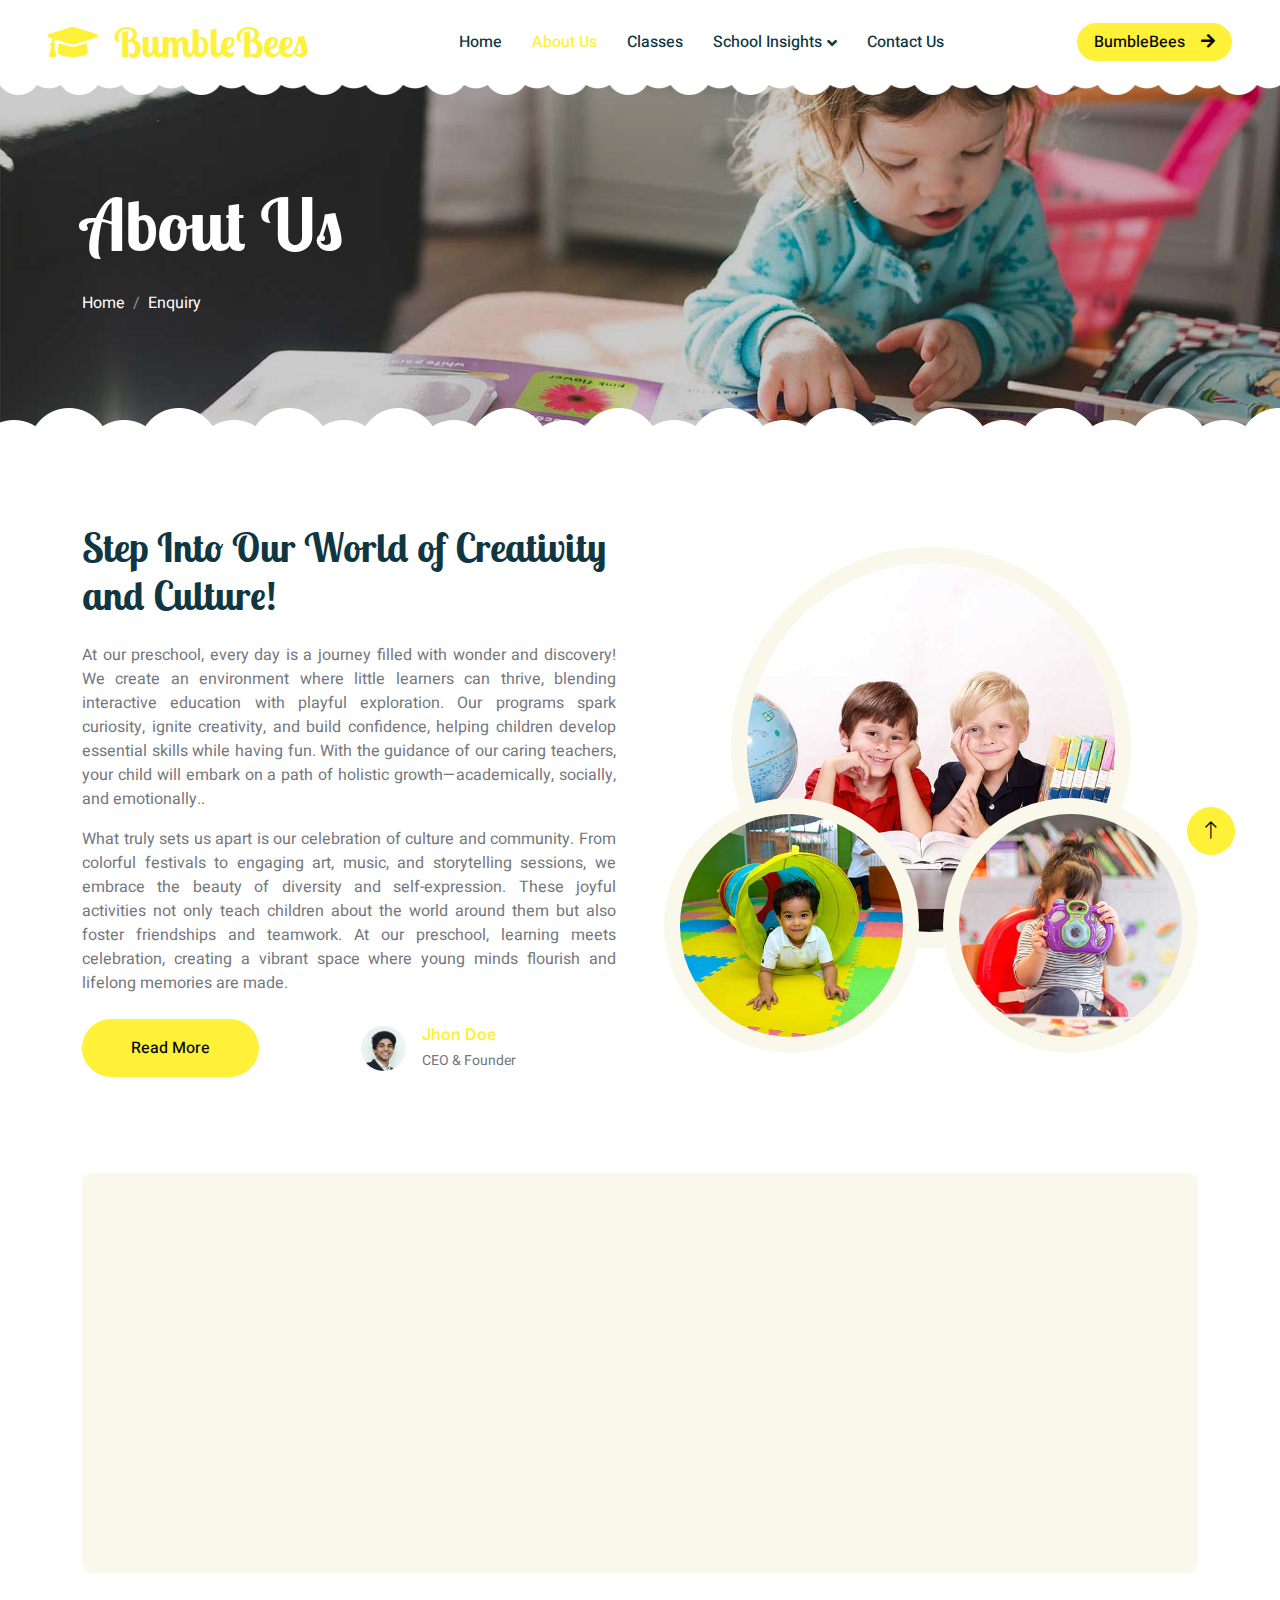
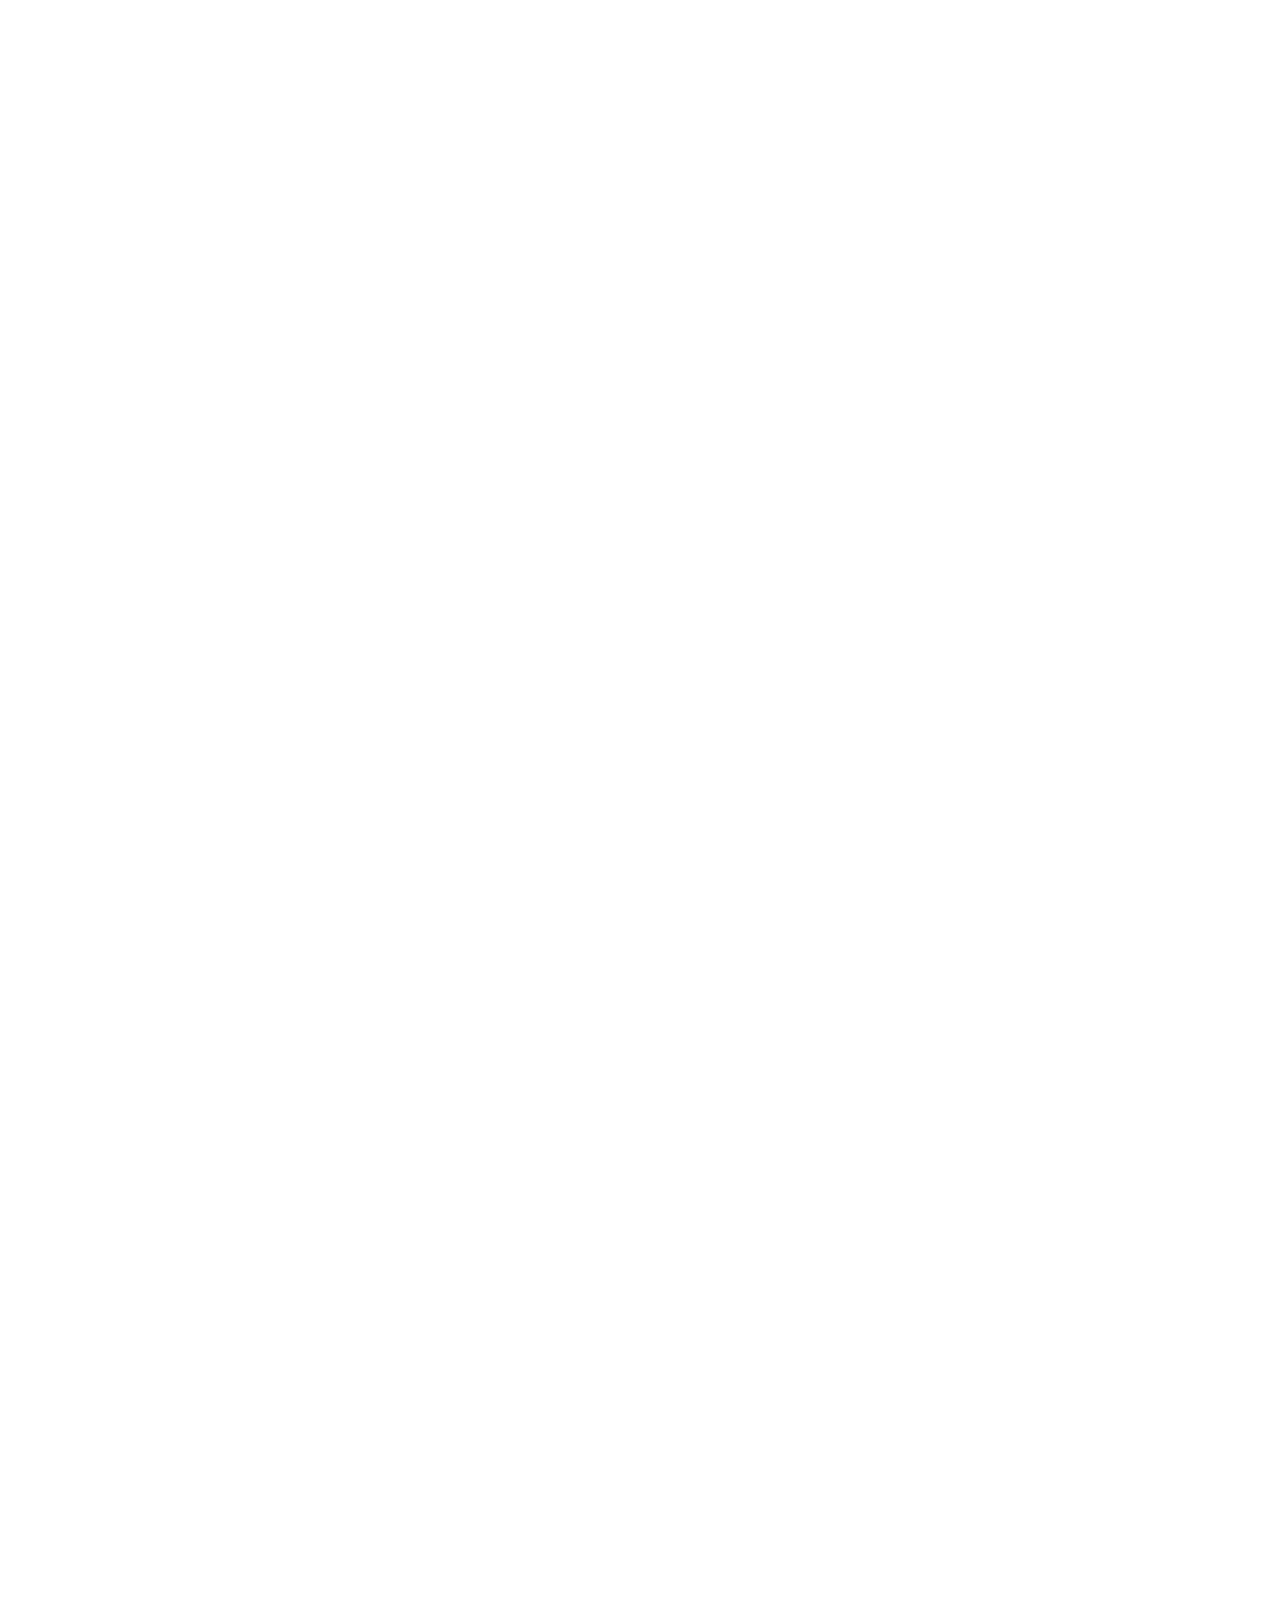
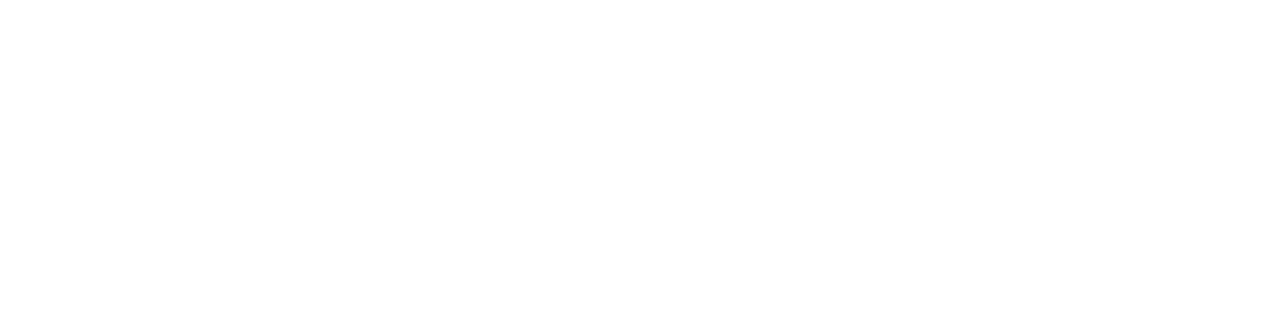
<file: about.html>
<!DOCTYPE html>
<html lang="en">

<head>
    <meta charset="utf-8">
    <title>BumbleBees - Preschool Website Template</title>
    <meta content="width=device-width, initial-scale=1.0" name="viewport">
    <meta content="" name="keywords">
    <meta content="" name="description">

    <!-- Favicon -->
    <link href="img/favicon.ico" rel="icon">

    <!-- Google Web Fonts -->
    <link rel="preconnect" href="https://fonts.googleapis.com">
    <link rel="preconnect" href="https://fonts.gstatic.com" crossorigin>
    <link href="https://fonts.googleapis.com/css2?family=Heebo:wght@400;500;600&family=Inter:wght@600&family=Lobster+Two:wght@700&display=swap" rel="stylesheet">
    
    <!-- Icon Font Stylesheet -->
    <link href="https://cdnjs.cloudflare.com/ajax/libs/font-awesome/5.10.0/css/all.min.css" rel="stylesheet">
    <link href="https://cdn.jsdelivr.net/npm/bootstrap-icons@1.4.1/font/bootstrap-icons.css" rel="stylesheet">

    <!-- Libraries Stylesheet -->
    <link href="lib/animate/animate.min.css" rel="stylesheet">
    <link href="lib/owlcarousel/assets/owl.carousel.min.css" rel="stylesheet">

    <!-- Customized Bootstrap Stylesheet -->
    <link href="css/bootstrap.min.css" rel="stylesheet">

    <!-- Template Stylesheet -->
    <link href="css/style.css" rel="stylesheet">
</head>

<body>
    <div class="container-xxl bg-white p-0">
        <!-- Spinner Start -->
        <div id="spinner" class="show bg-white position-fixed translate-middle w-100 vh-100 top-50 start-50 d-flex align-items-center justify-content-center">
            <div class="spinner-border text-primary" style="width: 3rem; height: 3rem;" role="status">
                <span class="sr-only">Loading...</span>
            </div>
        </div>
        <!-- Spinner End -->


        <!-- Navbar Start -->
        <nav class="navbar navbar-expand-lg bg-white navbar-light sticky-top px-4 px-lg-5 py-lg-0">
            <a href="index.html" class="navbar-brand">
                <h1 class="m-0 text-primary"><i class="fa fa-graduation-cap me-3"></i>BumbleBees</h1>
            </a>
            <button type="button" class="navbar-toggler" data-bs-toggle="collapse" data-bs-target="#navbarCollapse">
                <span class="navbar-toggler-icon"></span>
            </button>
            <div class="collapse navbar-collapse" id="navbarCollapse">
                <div class="navbar-nav mx-auto">
                    <a href="index.html" class="nav-item nav-link">Home</a>
                    <a href="about.html" class="nav-item nav-link active">About Us</a>
                    <a href="classes.html" class="nav-item nav-link">Classes</a>
                    <div class="nav-item dropdown">
                        <a href="#" class="nav-link dropdown-toggle" data-bs-toggle="dropdown">School Insights</a>
                        <div class="dropdown-menu rounded-0 rounded-bottom border-0 shadow-sm m-0">
                            <a href="facility.html" class="dropdown-item">School Facilities</a>
                            <a href="team.html" class="dropdown-item">Our Dedicated Educators</a>
                            <a href="call-to-action.html" class="dropdown-item">Become a Teacher</a>
                            <a href="appointment.html" class="dropdown-item">Make an Appointment</a>
                            <a href="testimonial.html" class="dropdown-item">Parent Testimonials</a>
                        </div>
                    </div>
                    <a href="contact.html" class="nav-item nav-link">Contact Us</a>
                </div>
                <a href="appointment.html" class="btn btn-primary rounded-pill px-3 d-none d-lg-block">BumbleBees<i class="fa fa-arrow-right ms-3"></i></a>
            </div>
        </nav>
        <!-- Navbar End -->


        <!-- Page Header End -->
        <div class="container-xxl py-5 page-header position-relative mb-5">
            <div class="container py-5">
                <h1 class="display-2 text-white animated slideInDown mb-4">About Us</h1>
                <nav aria-label="breadcrumb animated slideInDown">
                    <ol class="breadcrumb">
                        <li class="breadcrumb-item"><a href="index.html">Home</a></li> 
                        <li class="breadcrumb-item"><a href="appointment.html">Enquiry</a></li>
                    </ol>
                </nav>
            </div>
        </div>
        <!-- Page Header End -->


        <!-- About Start -->
        <div class="container-xxl py-5">
            <div class="container">
                <div class="row g-5 align-items-center">
                    <div class="col-lg-6 wow fadeInUp" data-wow-delay="0.1s">
                        <h1 class="mb-4">Step Into Our World of Creativity and Culture!</h1>
                        <p>At our preschool, every day is a journey filled with wonder and discovery! We create an environment where little learners can thrive, blending interactive education with playful exploration. Our programs spark curiosity, ignite creativity, and build confidence, helping children develop essential skills while having fun. With the guidance of our caring teachers, your child will embark on a path of holistic growth—academically, socially, and emotionally..</p>
                        <p class="mb-4">What truly sets us apart is our celebration of culture and community. From colorful festivals to engaging art, music, and storytelling sessions, we embrace the beauty of diversity and self-expression. These joyful activities not only teach children about the world around them but also foster friendships and teamwork. At our preschool, learning meets celebration, creating a vibrant space where young minds flourish and lifelong memories are made.</p>
                        <div class="row g-4 align-items-center">
                            <div class="col-sm-6">
                                <a class="btn btn-primary rounded-pill py-3 px-5" href="">Read More</a>
                            </div>
                            <div class="col-sm-6">
                                <div class="d-flex align-items-center">
                                    <img class="rounded-circle flex-shrink-0" src="img/user.jpg" alt="" style="width: 45px; height: 45px;">
                                    <div class="ms-3">
                                        <h6 class="text-primary mb-1">Jhon Doe</h6>
                                        <small>CEO & Founder</small>
                                    </div>
                                </div>
                            </div>
                        </div>
                    </div>
                    <div class="col-lg-6 about-img wow fadeInUp" data-wow-delay="0.5s">
                        <div class="row">
                            <div class="col-12 text-center">
                                <img class="img-fluid w-75 rounded-circle bg-light p-3" src="img/about-1.jpg" alt="">
                            </div>
                            <div class="col-6 text-start" style="margin-top: -150px;">
                                <img class="img-fluid w-100 rounded-circle bg-light p-3" src="img/about-2.jpg" alt="">
                            </div>
                            <div class="col-6 text-end" style="margin-top: -150px;">
                                <img class="img-fluid w-100 rounded-circle bg-light p-3" src="img/about-3.jpg" alt="">
                            </div>
                        </div>
                    </div>
                </div>
            </div>
        </div>
        <!-- About End -->


        <!-- Call To Action Start -->
        <div class="container-xxl py-5">
            <div class="container">
                <div class="bg-light rounded">
                    <div class="row g-0">
                        <div class="col-lg-6 wow fadeIn" data-wow-delay="0.1s" style="min-height: 400px;">
                            <div class="position-relative h-100">
                                <img class="position-absolute w-100 h-100 rounded" src="img/call-to-action.jpg" style="object-fit: cover;">
                            </div>
                        </div>
                        <div class="col-lg-6 wow fadeIn" data-wow-delay="0.5s">
                            <div class="h-100 d-flex flex-column justify-content-center p-5">
                                <h1 class="mb-4">Become a Teacher</h1>
                                <p class="mb-4">Become a Preschool Educator and inspire young minds! Join our team to create fun, engaging learning experiences that help children grow and thrive. 
                                    With supportive training and opportunities for growth, you'll make a lasting impact while enjoying a rewarding career. Apply today!
                                </p>
                                <a class="btn btn-primary py-3 px-5" href="contact.html">Enroll Now<i class="fa fa-arrow-right ms-2"></i></a>
                            </div>
                        </div>
                    </div>
                </div>
            </div>
        </div>
        <!-- Call To Action End -->


        <!-- Team Start -->
        <div class="container-xxl py-5">
            <div class="container">
                <div class="text-center mx-auto mb-5 wow fadeInUp" data-wow-delay="0.1s" style="max-width: 600px;">
                    <h1 class="mb-3">Our Dedicated Educators</h1>
                    <p class="center-text">Our dedicated and passionate educators are the heart of BumbleBees. 
                        With their expertise and care, they create a nurturing environment where every child thrives and loves to learn.
                    </p>
                </div>
                <div class="row g-4">
                    <div class="col-lg-4 col-md-6 wow fadeInUp" data-wow-delay="0.1s">
                        <div class="team-item position-relative">
                            <img class="img-fluid rounded-circle w-75" src="img/team-1.jpg" alt="">
                            <div class="team-text">
                                <h3>Romi</h3>
                                <p>Nursery Teacher</p>
                                <div class="d-flex align-items-center">
                                    <a class="btn btn-square btn-primary mx-1" href=""><i class="fab fa-facebook-f"></i></a>
                                    <a class="btn btn-square btn-primary  mx-1" href=""><i class="fab fa-twitter"></i></a>
                                    <a class="btn btn-square btn-primary  mx-1" href=""><i class="fab fa-instagram"></i></a>
                                </div>
                            </div>
                        </div>
                    </div>
                    <div class="col-lg-4 col-md-6 wow fadeInUp" data-wow-delay="0.3s">
                        <div class="team-item position-relative">
                            <img class="img-fluid rounded-circle w-75" src="img/team-2.jpg" alt="">
                            <div class="team-text">
                                <h3>David</h3>
                                <p>Sports & Activity Coach</p>
                                <div class="d-flex align-items-center">
                                    <a class="btn btn-square btn-primary mx-1" href=""><i class="fab fa-facebook-f"></i></a>
                                    <a class="btn btn-square btn-primary  mx-1" href=""><i class="fab fa-twitter"></i></a>
                                    <a class="btn btn-square btn-primary  mx-1" href=""><i class="fab fa-instagram"></i></a>
                                </div>
                            </div>
                        </div>
                    </div>
                    <div class="col-lg-4 col-md-6 wow fadeInUp" data-wow-delay="0.5s">
                        <div class="team-item position-relative">
                            <img class="img-fluid rounded-circle w-75" src="img/team-3.jpg" alt="">
                            <div class="team-text">
                                <h3>Ria</h3>
                                <p>PlayGroup Teacher</p>
                                <div class="d-flex align-items-center">
                                    <a class="btn btn-square btn-primary mx-1" href=""><i class="fab fa-facebook-f"></i></a>
                                    <a class="btn btn-square btn-primary  mx-1" href=""><i class="fab fa-twitter"></i></a>
                                    <a class="btn btn-square btn-primary  mx-1" href=""><i class="fab fa-instagram"></i></a>
                                </div>
                            </div>
                        </div>
                    </div>
                    <div class="col-lg-4 col-md-6 wow fadeInUp" data-wow-delay="0.1s">
                        <div class="team-item position-relative">
                            <img class="img-fluid rounded-circle w-75" src="img\educator_new.jpg" alt="">
                            <div class="team-text">
                                <h3>Simpy</h3>
                                <p>Nursery Teacher</p>
                                <div class="d-flex align-items-center">
                                    <a class="btn btn-square btn-primary mx-1" href=""><i class="fab fa-facebook-f"></i></a>
                                    <a class="btn btn-square btn-primary  mx-1" href=""><i class="fab fa-twitter"></i></a>
                                    <a class="btn btn-square btn-primary  mx-1" href=""><i class="fab fa-instagram"></i></a>
                                </div>
                            </div>
                        </div>
                    </div>
                    <div class="col-lg-4 col-md-6 wow fadeInUp" data-wow-delay="0.3s">
                        <div class="team-item position-relative">
                            <img class="img-fluid rounded-circle w-75" src="img\new.jpeg" alt="">
                            <div class="team-text">
                                <h3>Sheeja</h3>
                                <p>LKG Teacher</p>
                                <div class="d-flex align-items-center">
                                    <a class="btn btn-square btn-primary mx-1" href=""><i class="fab fa-facebook-f"></i></a>
                                    <a class="btn btn-square btn-primary  mx-1" href=""><i class="fab fa-twitter"></i></a>
                                    <a class="btn btn-square btn-primary  mx-1" href=""><i class="fab fa-instagram"></i></a>
                                </div>
                            </div>
                        </div>
                    </div>
                    <div class="col-lg-4 col-md-6 wow fadeInUp" data-wow-delay="0.5s">
                        <div class="team-item position-relative">
                            <img class="img-fluid rounded-circle w-75" src="img\800.jpeg" alt="">
                            <div class="team-text">
                                <h3>Ashu</h3>
                                <p>UKG Teacher</p>
                                <div class="d-flex align-items-center">
                                    <a class="btn btn-square btn-primary mx-1" href=""><i class="fab fa-facebook-f"></i></a>
                                    <a class="btn btn-square btn-primary  mx-1" href=""><i class="fab fa-twitter"></i></a>
                                    <a class="btn btn-square btn-primary  mx-1" href=""><i class="fab fa-instagram"></i></a>
                                </div>
                            </div>
                        </div>
                    </div>
                </div>
            </div>
        </div>
        
        
        
        <!-- Team End -->


        <!-- Footer Start -->
        <div class="container-fluid bg-dark text-white-50 footer pt-5 mt-5 wow fadeIn" data-wow-delay="0.1s">
            <div class="container py-5">
                <div class="row g-5">
                    <div class="col-lg-3 col-md-6">
                        <h3 class="text-white mb-4">Get In Touch</h3>
                        <p class="mb-2"><i class="fa fa-map-marker-alt me-3"></i>#123 Street</p>
                        <p class="mb-2"><i class="fa fa-map-marker-alt me-3"></i>BANGALORE</p>
                        <p class="mb-2"><i class="fa fa-map-marker-alt me-3"></i>KARNATAKA</p>
                        <p class="mb-2"><i class="fa fa-map-pin me-3"></i>Pincode-500005</p>
                        <p class="mb-2"><i class="fa fa-phone-alt me-3"></i>9999999999</p>
                        <p class="mb-2"><i class="fa fa-envelope me-3"></i>info@bumblebees.com</p>
                        <div class="d-flex pt-2">
                            <a class="btn btn-outline-light btn-social" href=""><i class="fab fa-twitter"></i></a>
                            <a class="btn btn-outline-light btn-social" href=""><i class="fab fa-facebook-f"></i></a>
                            <a class="btn btn-outline-light btn-social" href=""><i class="fab fa-youtube"></i></a>
                            <a class="btn btn-outline-light btn-social" href=""><i class="fab fa-linkedin-in"></i></a>
                        </div>
                    </div>
                    <div class="col-lg-3 col-md-6">
                        <h3 class="text-white mb-4">Quick Links</h3>
                        <a class="btn btn-link text-white-50" href="">About Us</a>
                        <a class="btn btn-link text-white-50" href="">Contact Us</a>
                        <a class="btn btn-link text-white-50" href="">Our Services</a>
                        <a class="btn btn-link text-white-50" href="">Privacy Policy</a>
                        <a class="btn btn-link text-white-50" href="">Terms & Conditions</a>
                    </div>
                    <div class="col-lg-3 col-md-6">
                        <h3 class="text-white mb-4">Photo Gallery</h3>
                        <div class="row g-2 pt-2">
                            <div class="col-4">
                                <img class="img-fluid rounded bg-light p-1" src="img/classes-1.jpg" alt="">
                            </div>
                            <div class="col-4">
                                <img class="img-fluid rounded bg-light p-1" src="img/classes-2.jpg" alt="">
                            </div>
                            <div class="col-4">
                                <img class="img-fluid rounded bg-light p-1" src="img/classes-3.jpg" alt="">
                            </div>
                            <div class="col-4">
                                <img class="img-fluid rounded bg-light p-1" src="img/classes-4.jpg" alt="">
                            </div>
                            <div class="col-4">
                                <img class="img-fluid rounded bg-light p-1" src="img/classes-5.jpg" alt="">
                            </div>
                            <div class="col-4">
                                <img class="img-fluid rounded bg-light p-1" src="img/classes-6.jpg" alt="">
                            </div>
                        </div>
                    </div>
                    <div class="col-lg-3 col-md-6">
                        <h3 class="text-white mb-4">Newsletter</h3>
                        <p>🌞 Summer Splash Party Invite 🌞 Join us for a day full of fun and laughter at our Summer Splash Party!
                             Enjoy water games, creative crafts, music, and tasty treats. Bring along sunscreen, a towel, and a change of clothes, and get ready to make unforgettable summer memories! We can’t wait to see you there!</p>
                        <div class="position-relative mx-auto" style="max-width: 400px;">
                            <input class="form-control bg-transparent w-100 py-3 ps-4 pe-5" type="text" placeholder="Your email">
                            <button type="button" class="btn btn-primary py-2 position-absolute top-0 end-0 mt-2 me-2">SignUp</button>
                        </div>
                    </div>
                </div>
            </div>
            <div class="container">
                <div class="copyright">
                    <div class="row">
                        <div class="col-md-6 text-center text-md-start mb-3 mb-md-0">
                            &copy; <a class="border-bottom" href="#"></a>Copyright 2024,All Right Reserved. 
                            &copy; <a class="border-bottom" href="#">
							
							<!--/*** This template is free as long as you keep the footer author’s credit link/attribution link/backlink. If you'd like to use the template without the footer author’s credit link/attribution link/backlink, you can purchase the Credit Removal License from "https://htmlcodex.com/credit-removal". Thank you for your support. ***/-->
							Designed By <a class="border-bottom" href="#">BumbleBees Pvt.Ltd.</a>
                        </div>
                        <div class="col-md-6 text-center text-md-end">
                            <div class="footer-menu">
                                <a href="index.html">Home</a>
                                <a href="">Cookies</a>
                                <a href="">Help</a>
                                <a href="">FQAs</a>
                            </div>
                        </div>
                    </div>
                </div>
            </div>
        </div>
        <!-- Footer End -->


        <!-- Back to Top -->
        <a href="#" class="btn btn-lg btn-primary btn-lg-square back-to-top"><i class="bi bi-arrow-up"></i></a>
    </div>

    <!-- JavaScript Libraries -->
    <script src="https://code.jquery.com/jquery-3.4.1.min.js"></script>
    <script src="https://cdn.jsdelivr.net/npm/bootstrap@5.0.0/dist/js/bootstrap.bundle.min.js"></script>
    <script src="lib/wow/wow.min.js"></script>
    <script src="lib/easing/easing.min.js"></script>
    <script src="lib/waypoints/waypoints.min.js"></script>
    <script src="lib/owlcarousel/owl.carousel.min.js"></script>

    <!-- Template Javascript -->
    <script src="js/main.js"></script>
</body>

</html>
</file>
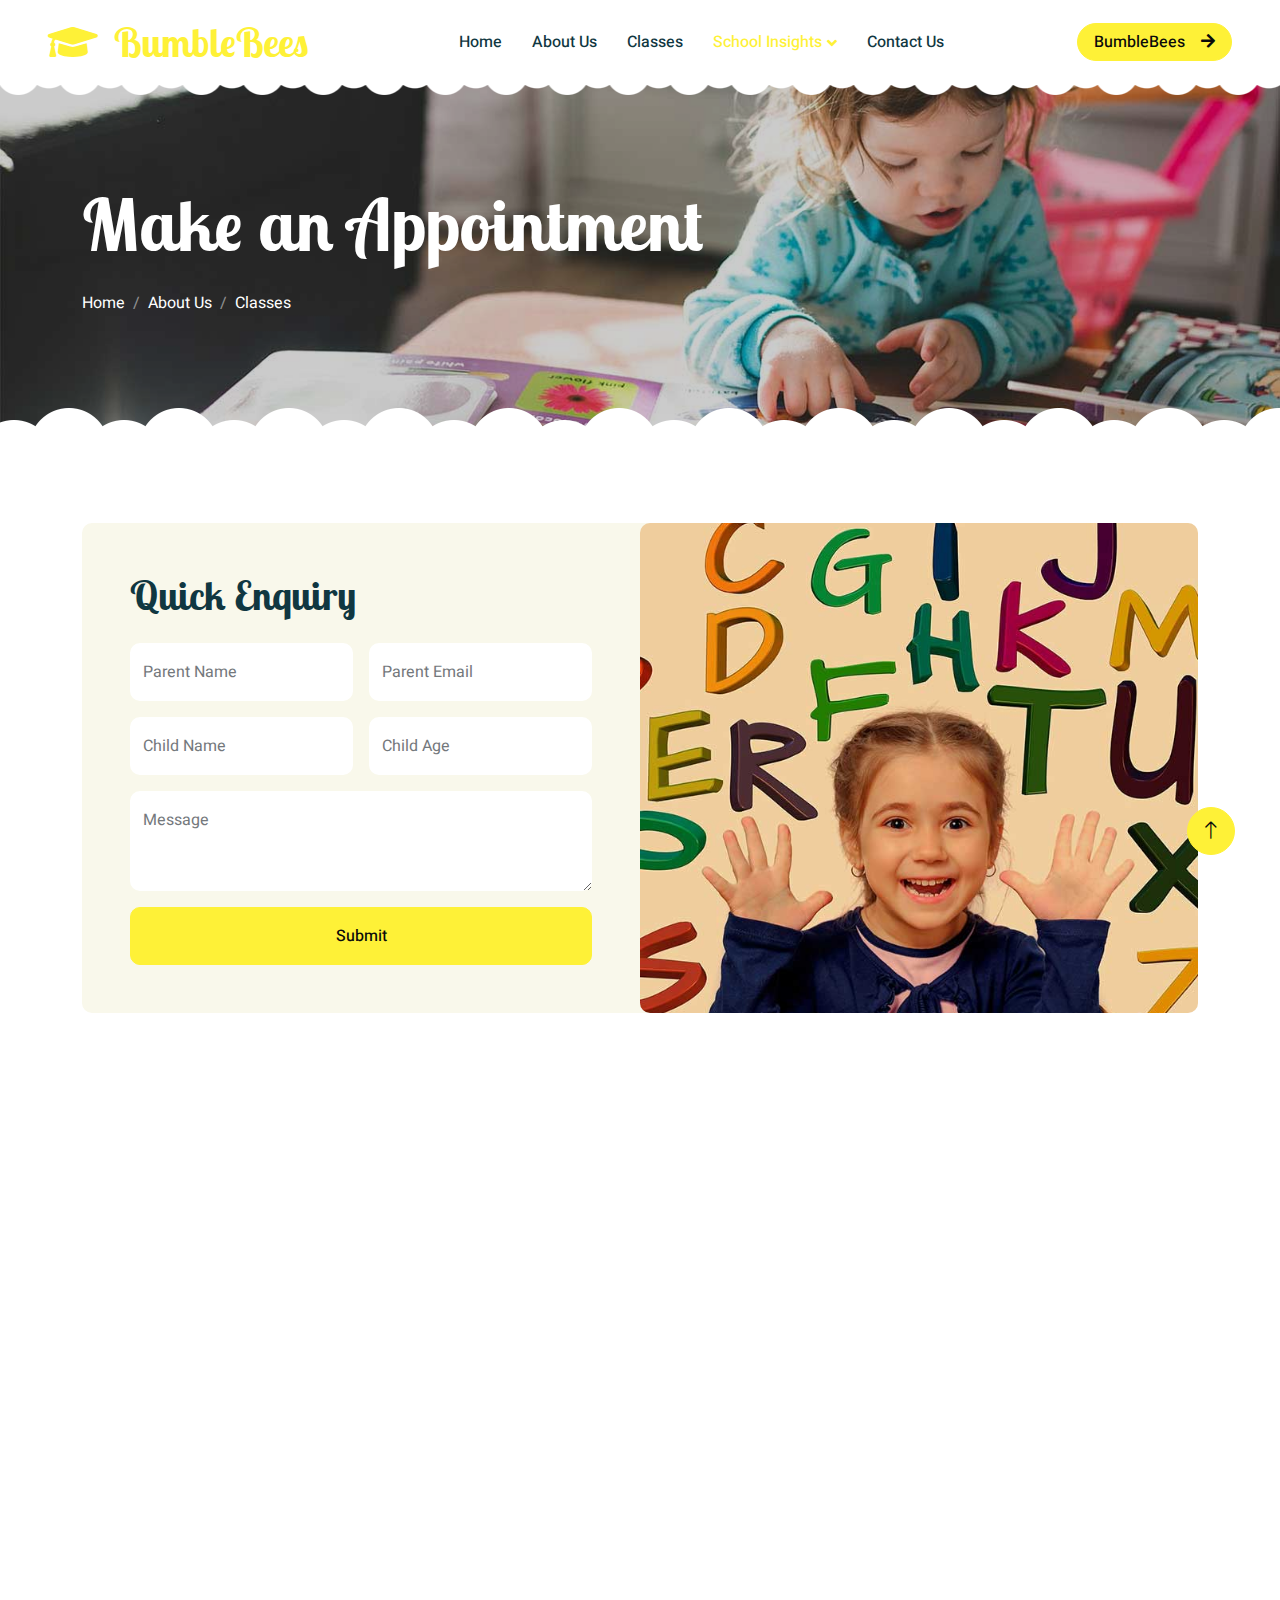
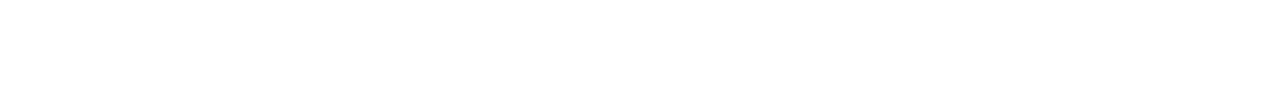
<file: appointment.html>
<!DOCTYPE html>
<html lang="en">

<head>
    <meta charset="utf-8">
    <title>BumbleBees - Preschool Website Template</title>
    <meta content="width=device-width, initial-scale=1.0" name="viewport">
    <meta content="" name="keywords">
    <meta content="" name="description">

    <!-- Favicon -->
    <link href="img/favicon.ico" rel="icon">

    <!-- Google Web Fonts -->
    <link rel="preconnect" href="https://fonts.googleapis.com">
    <link rel="preconnect" href="https://fonts.gstatic.com" crossorigin>
    <link href="https://fonts.googleapis.com/css2?family=Heebo:wght@400;500;600&family=Inter:wght@600&family=Lobster+Two:wght@700&display=swap" rel="stylesheet">
    
    <!-- Icon Font Stylesheet -->
    <link href="https://cdnjs.cloudflare.com/ajax/libs/font-awesome/5.10.0/css/all.min.css" rel="stylesheet">
    <link href="https://cdn.jsdelivr.net/npm/bootstrap-icons@1.4.1/font/bootstrap-icons.css" rel="stylesheet">

    <!-- Libraries Stylesheet -->
    <link href="lib/animate/animate.min.css" rel="stylesheet">
    <link href="lib/owlcarousel/assets/owl.carousel.min.css" rel="stylesheet">

    <!-- Customized Bootstrap Stylesheet -->
    <link href="css/bootstrap.min.css" rel="stylesheet">

    <!-- Template Stylesheet -->
    <link href="css/style.css" rel="stylesheet">
</head>

<body>
    <div class="container-xxl bg-white p-0">
        <!-- Spinner Start -->
        <div id="spinner" class="show bg-white position-fixed translate-middle w-100 vh-100 top-50 start-50 d-flex align-items-center justify-content-center">
            <div class="spinner-border text-primary" style="width: 3rem; height: 3rem;" role="status">
                <span class="sr-only">Loading...</span>
            </div>
        </div>
        <!-- Spinner End -->


        <!-- Navbar Start -->
        <nav class="navbar navbar-expand-lg bg-white navbar-light sticky-top px-4 px-lg-5 py-lg-0">
            <a href="index.html" class="navbar-brand">
                <h1 class="m-0 text-primary"><i class="fa fa-graduation-cap me-3"></i>BumbleBees</h1>
            </a>
            <button type="button" class="navbar-toggler" data-bs-toggle="collapse" data-bs-target="#navbarCollapse">
                <span class="navbar-toggler-icon"></span>
            </button>
            <div class="collapse navbar-collapse" id="navbarCollapse">
                <div class="navbar-nav mx-auto">
                    <a href="index.html" class="nav-item nav-link">Home</a>
                    <a href="about.html" class="nav-item nav-link">About Us</a>
                    <a href="classes.html" class="nav-item nav-link">Classes</a>
                    <div class="nav-item dropdown">
                        <a href="#" class="nav-link dropdown-toggle active" data-bs-toggle="dropdown">School Insights</a>
                        <div class="dropdown-menu rounded-0 rounded-bottom border-0 shadow-sm m-0">
                            <a href="facility.html" class="dropdown-item">School Facilities</a>
                            <a href="team.html" class="dropdown-item">Oue Dedicated Educators</a>
                            <a href="call-to-action.html" class="dropdown-item">Become a Teacher</a>
                            <a href="appointment.html" class="dropdown-item active">Make an Appointment</a>
                            <a href="testimonial.html" class="dropdown-item">Parent Testimonials</a>
                        </div>
                    </div>
                    <a href="contact.html" class="nav-item nav-link">Contact Us</a>
                </div>
                <a href="appointment.html" class="btn btn-primary rounded-pill px-3 d-none d-lg-block">BumbleBees<i class="fa fa-arrow-right ms-3"></i></a>
            </div>
        </nav>
        <!-- Navbar End -->


        <!-- Page Header End -->
        <div class="container-xxl py-5 page-header position-relative mb-5">
            <div class="container py-5">
                <h1 class="display-2 text-white animated slideInDown mb-4">Make an Appointment</h1>
                <nav aria-label="breadcrumb animated slideInDown">
                    <ol class="breadcrumb">
                        <li class="breadcrumb-item"><a href="index.html">Home</a></li>
                        <li class="breadcrumb-item"><a href="about.html">About Us</a></li>
                        <li class="breadcrumb-item"><a href="classes.html">Classes</a></li>
                    </ol>
                </nav>
            </div>
        </div>
        <!-- Page Header End -->


        <!-- Appointment Start -->
        <div class="container-xxl py-5">
            <div class="container">
                <div class="bg-light rounded">
                    <div class="row g-0">
                        <div class="col-lg-6 wow fadeIn" data-wow-delay="0.1s">
                            <div class="h-100 d-flex flex-column justify-content-center p-5">
                                <h1 class="mb-4">Quick Enquiry</h1>
                                <form>
                                    <div class="row g-3">
                                        <div class="col-sm-6">
                                            <div class="form-floating">
                                                <input type="text" class="form-control border-0" id="gname" placeholder="Gurdian Name">
                                                <label for="gname">Parent  Name</label>
                                            </div>
                                        </div>
                                        <div class="col-sm-6">
                                            <div class="form-floating">
                                                <input type="email" class="form-control border-0" id="gmail" placeholder="Gurdian Email">
                                                <label for="gmail">Parent Email</label>
                                            </div>
                                        </div>
                                        <div class="col-sm-6">
                                            <div class="form-floating">
                                                <input type="text" class="form-control border-0" id="cname" placeholder="Child Name">
                                                <label for="cname">Child Name</label>
                                            </div>
                                        </div>
                                        <div class="col-sm-6">
                                            <div class="form-floating">
                                                <input type="text" class="form-control border-0" id="cage" placeholder="Child Age">
                                                <label for="cage">Child Age</label>
                                            </div>
                                        </div>
                                        <div class="col-12">
                                            <div class="form-floating">
                                                <textarea class="form-control border-0" placeholder="Leave a message here" id="message" style="height: 100px"></textarea>
                                                <label for="message">Message</label>
                                            </div>
                                        </div>
                                        <div class="col-12">
                                            <button class="btn btn-primary w-100 py-3" type="submit">Submit</button>
                                        </div>
                                    </div>
                                </form>
                            </div>
                        </div>
                        <div class="col-lg-6 wow fadeIn" data-wow-delay="0.5s" style="min-height: 400px;">
                            <div class="position-relative h-100">
                                <img class="position-absolute w-100 h-100 rounded" src="img/appointment.jpg" style="object-fit: cover;">
                            </div>
                        </div>
                    </div>
                </div>
            </div>
        </div>
        <!-- Appointment End -->


        <!-- Footer Start -->
        <div class="container-fluid bg-dark text-white-50 footer pt-5 mt-5 wow fadeIn" data-wow-delay="0.1s">
            <div class="container py-5">
                <div class="row g-5">
                    <div class="col-lg-3 col-md-6">
                        <h3 class="text-white mb-4">Get In Touch</h3>
                        <p class="mb-2"><i class="fa fa-map-marker-alt me-3"></i>#123 Street</p>
                        <p class="mb-2"><i class="fa fa-map-marker-alt me-3"></i>Bangalore</p>
                        <p class="mb-2"><i class="fa fa-map-marker-alt me-3"></i>Karnataka</p>
                        <p class="mb-2"><i class="fa fa-map-pin me-3"></i>Pincode-500005</p>
                        <p class="mb-2"><i class="fa fa-phone-alt me-3"></i>9999999999</p>
                        <p class="mb-2"><i class="fa fa-envelope me-3"></i>info@bumblebees.com</p>
                        <div class="d-flex pt-2">
                            <a class="btn btn-outline-light btn-social" href=""><i class="fab fa-twitter"></i></a>
                            <a class="btn btn-outline-light btn-social" href=""><i class="fab fa-facebook-f"></i></a>
                            <a class="btn btn-outline-light btn-social" href=""><i class="fab fa-youtube"></i></a>
                            <a class="btn btn-outline-light btn-social" href=""><i class="fab fa-linkedin-in"></i></a>
                        </div>
                    </div>
                    <div class="col-lg-3 col-md-6">
                        <h3 class="text-white mb-4">Quick Links</h3>
                        <a class="btn btn-link text-white-50" href="">About Us</a>
                        <a class="btn btn-link text-white-50" href="">Contact Us</a>
                        <a class="btn btn-link text-white-50" href="">Our Services</a>
                        <a class="btn btn-link text-white-50" href="">Privacy Policy</a>
                        <a class="btn btn-link text-white-50" href="">Terms & Condition</a>
                    </div>
                    <div class="col-lg-3 col-md-6">
                        <h3 class="text-white mb-4">Photo Gallery</h3>
                        <div class="row g-2 pt-2">
                            <div class="col-4">
                                <img class="img-fluid rounded bg-light p-1" src="img/classes-1.jpg" alt="">
                            </div>
                            <div class="col-4">
                                <img class="img-fluid rounded bg-light p-1" src="img/classes-2.jpg" alt="">
                            </div>
                            <div class="col-4">
                                <img class="img-fluid rounded bg-light p-1" src="img/classes-3.jpg" alt="">
                            </div>
                            <div class="col-4">
                                <img class="img-fluid rounded bg-light p-1" src="img/classes-4.jpg" alt="">
                            </div>
                            <div class="col-4">
                                <img class="img-fluid rounded bg-light p-1" src="img/classes-5.jpg" alt="">
                            </div>
                            <div class="col-4">
                                <img class="img-fluid rounded bg-light p-1" src="img/classes-6.jpg" alt="">
                            </div>
                        </div>
                    </div>
                    <div class="col-lg-3 col-md-6">
                        <h3 class="text-white mb-4">Newsletter</h3>
                        <p>🌞 Summer Splash Party Invite 🌞

                            Join us for a day full of fun and laughter at our Summer Splash Party! Enjoy water games, creative crafts, music, and tasty treats. Bring along sunscreen, a towel, and a change of clothes, and get ready to make unforgettable summer memories!
                            
                            We can’t wait to see you there!</p>
                        <div class="position-relative mx-auto" style="max-width: 400px;">
                            <input class="form-control bg-transparent w-100 py-3 ps-4 pe-5" type="text" placeholder="Your email">
                            <button type="button" class="btn btn-primary py-2 position-absolute top-0 end-0 mt-2 me-2">SignUp</button>
                        </div>
                    </div>
                </div>
            </div>
            <div class="container">
                <div class="copyright">
                    <div class="row">
                        <div class="col-md-6 text-center text-md-start mb-3 mb-md-0">
                            &copy; <a class="border-bottom" href="#"></a>Copyright 2024,All Right Reserved.
							
							<!--/*** This template is free as long as you keep the footer author’s credit link/attribution link/backlink. If you'd like to use the template without the footer author’s credit link/attribution link/backlink, you can purchase the Credit Removal License from "https://htmlcodex.com/credit-removal". Thank you for your support. ***/-->
							Designed By <a class="border-bottom" href="https://htmlcodex.com">BumbleBees Pvt. Ltd.</a>
                        </div>
                        <div class="col-md-6 text-center text-md-end">
                            <div class="footer-menu">
                                <a href="index.html">Home</a>
                                <a href="">Cookies</a>
                                <a href="">Help</a>
                                <a href="">FQAs</a>
                            </div>
                        </div>
                    </div>
                </div>
            </div>
        </div>
        <!-- Footer End -->


        <!-- Back to Top -->
        <a href="#" class="btn btn-lg btn-primary btn-lg-square back-to-top"><i class="bi bi-arrow-up"></i></a>
    </div>

    <!-- JavaScript Libraries -->
    <script src="https://code.jquery.com/jquery-3.4.1.min.js"></script>
    <script src="https://cdn.jsdelivr.net/npm/bootstrap@5.0.0/dist/js/bootstrap.bundle.min.js"></script>
    <script src="lib/wow/wow.min.js"></script>
    <script src="lib/easing/easing.min.js"></script>
    <script src="lib/waypoints/waypoints.min.js"></script>
    <script src="lib/owlcarousel/owl.carousel.min.js"></script>

    <!-- Template Javascript -->
    <script src="js/main.js"></script>
</body>

</html>
</file>
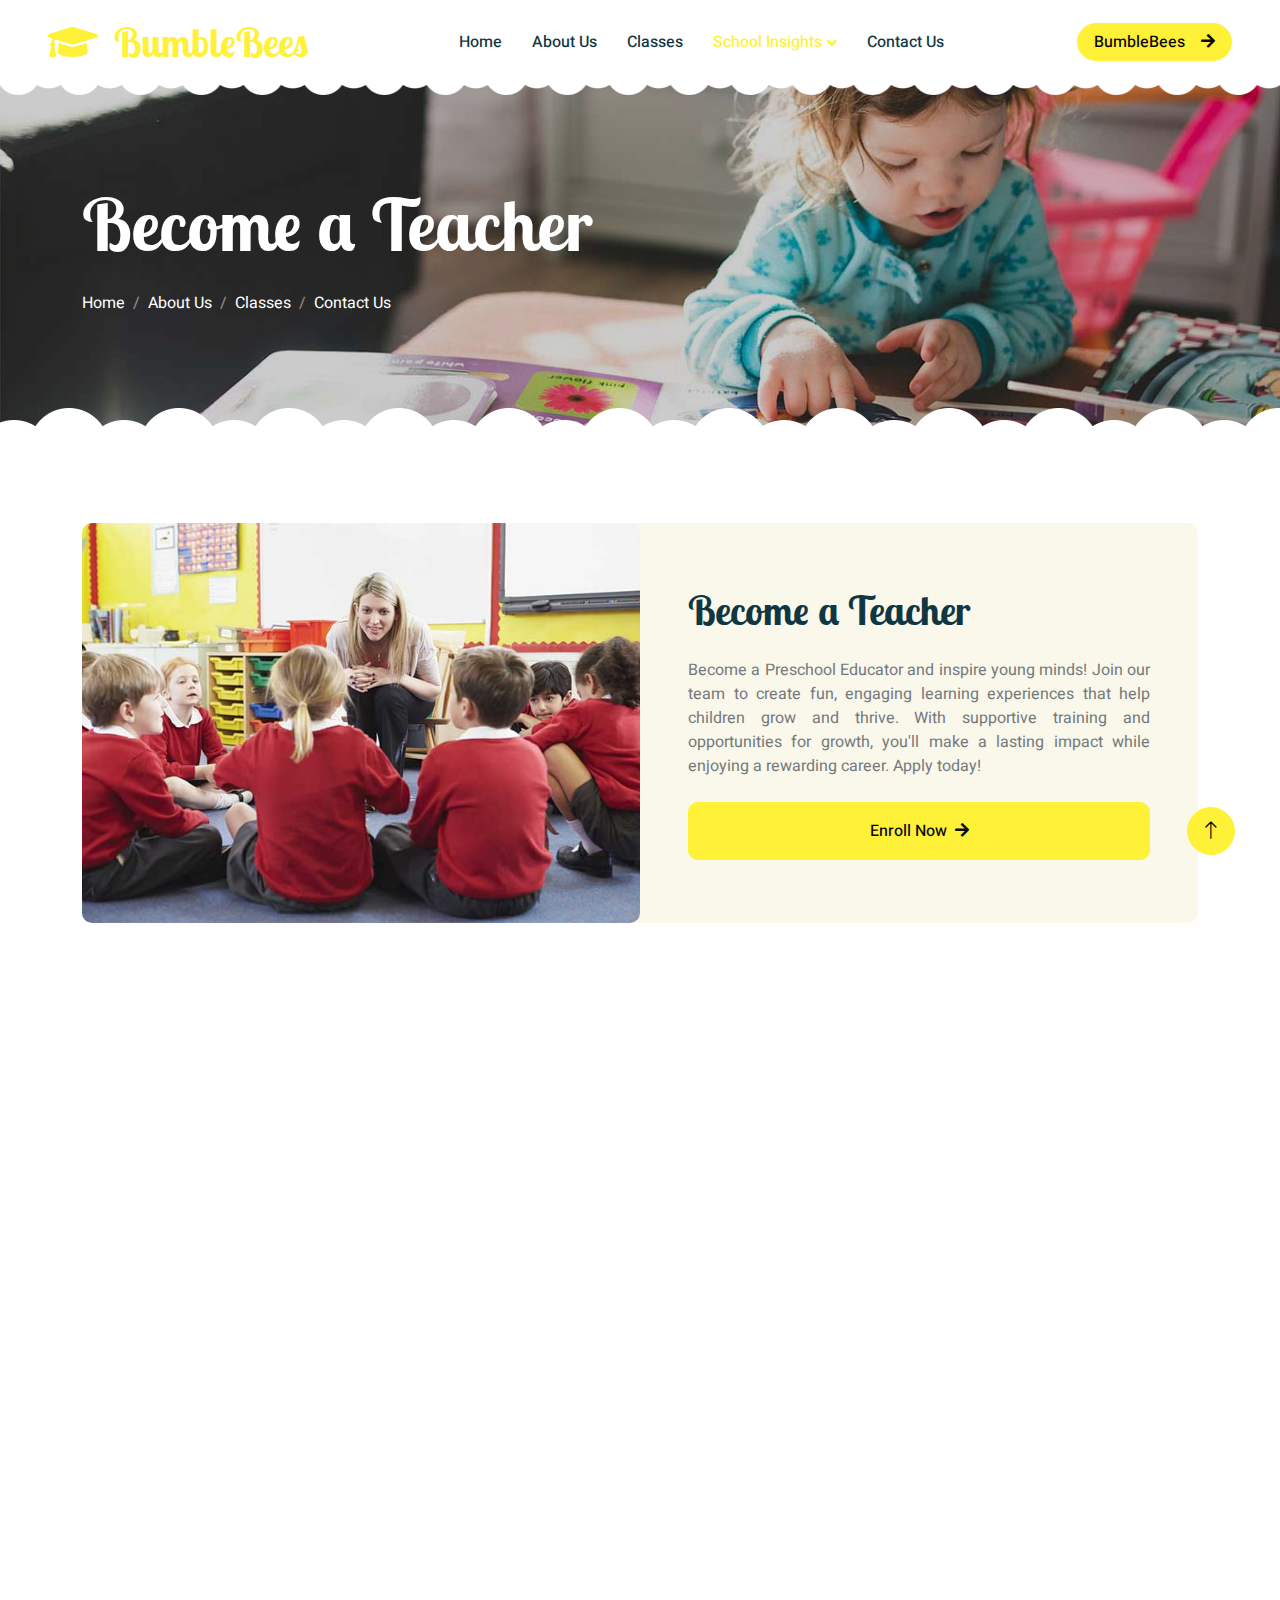
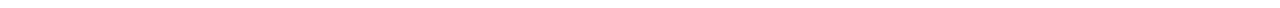
<file: call-to-action.html>
<!DOCTYPE html>
<html lang="en">

<head>
    <meta charset="utf-8">
    <title>BumbleBees - Preschool Website Template</title>
    <meta content="width=device-width, initial-scale=1.0" name="viewport">
    <meta content="" name="keywords">
    <meta content="" name="description">

    <!-- Favicon -->
    <link href="img/favicon.ico" rel="icon">

    <!-- Google Web Fonts -->
    <link rel="preconnect" href="https://fonts.googleapis.com">
    <link rel="preconnect" href="https://fonts.gstatic.com" crossorigin>
    <link href="https://fonts.googleapis.com/css2?family=Heebo:wght@400;500;600&family=Inter:wght@600&family=Lobster+Two:wght@700&display=swap" rel="stylesheet">
    
    <!-- Icon Font Stylesheet -->
    <link href="https://cdnjs.cloudflare.com/ajax/libs/font-awesome/5.10.0/css/all.min.css" rel="stylesheet">
    <link href="https://cdn.jsdelivr.net/npm/bootstrap-icons@1.4.1/font/bootstrap-icons.css" rel="stylesheet">

    <!-- Libraries Stylesheet -->
    <link href="lib/animate/animate.min.css" rel="stylesheet">
    <link href="lib/owlcarousel/assets/owl.carousel.min.css" rel="stylesheet">

    <!-- Customized Bootstrap Stylesheet -->
    <link href="css/bootstrap.min.css" rel="stylesheet">

    <!-- Template Stylesheet -->
    <link href="css/style.css" rel="stylesheet">
</head>

<body>
    <div class="container-xxl bg-white p-0">
        <!-- Spinner Start -->
        <div id="spinner" class="show bg-white position-fixed translate-middle w-100 vh-100 top-50 start-50 d-flex align-items-center justify-content-center">
            <div class="spinner-border text-primary" style="width: 3rem; height: 3rem;" role="status">
                <span class="sr-only">Loading...</span>
            </div>
        </div>
        <!-- Spinner End -->


        <!-- Navbar Start -->
        <nav class="navbar navbar-expand-lg bg-white navbar-light sticky-top px-4 px-lg-5 py-lg-0">
            <a href="index.html" class="navbar-brand">
                <h1 class="m-0 text-primary"><i class="fa fa-graduation-cap me-3"></i>BumbleBees</h1>
            </a>
            <button type="button" class="navbar-toggler" data-bs-toggle="collapse" data-bs-target="#navbarCollapse">
                <span class="navbar-toggler-icon"></span>
            </button>
            <div class="collapse navbar-collapse" id="navbarCollapse">
                <div class="navbar-nav mx-auto">
                    <a href="index.html" class="nav-item nav-link">Home</a>
                    <a href="about.html" class="nav-item nav-link">About Us</a>
                    <a href="classes.html" class="nav-item nav-link">Classes</a>
                    <div class="nav-item dropdown">
                        <a href="#" class="nav-link dropdown-toggle active" data-bs-toggle="dropdown">School Insights</a>
                        <div class="dropdown-menu rounded-0 rounded-bottom border-0 shadow-sm m-0">
                            <a href="facility.html" class="dropdown-item">School Facilities</a>
                            <a href="team.html" class="dropdown-item">Our Dedicated Educators</a>
                            <a href="call-to-action.html" class="dropdown-item active">Become a Teacher</a>
                            <a href="appointment.html" class="dropdown-item">Make an Appointment</a>
                            <a href="testimonial.html" class="dropdown-item">Parent Testimonials</a>
                        </div>
                    </div>
                    <a href="contact.html" class="nav-item nav-link">Contact Us</a>
                </div>
                <a href="appointment.html" class="btn btn-primary rounded-pill px-3 d-none d-lg-block">BumbleBees<i class="fa fa-arrow-right ms-3"></i></a>
            </div>
        </nav>
        <!-- Navbar End -->


        <!-- Page Header End -->
        <div class="container-xxl py-5 page-header position-relative mb-5">
            <div class="container py-5">
                <h1 class="display-2 text-white animated slideInDown mb-4">Become a Teacher</h1>
                <nav aria-label="breadcrumb animated slideInDown">
                    <ol class="breadcrumb">
                        <li class="breadcrumb-item"><a href="index.html">Home</a></li>
                        <li class="breadcrumb-item"><a href="about.html">About Us</a></li>
                        <li class="breadcrumb-item"><a href="classes.html">Classes</a></li>
                        <li class="breadcrumb-item"><a href="Contact.html">Contact Us</a></li>
                    </ol>
                </nav>
            </div>
        </div>
        <!-- Page Header End -->


        <!-- Call To Action Start -->
        <div class="container-xxl py-5">
            <div class="container">
                <div class="bg-light rounded">
                    <div class="row g-0">
                        <div class="col-lg-6 wow fadeIn" data-wow-delay="0.1s" style="min-height: 400px;">
                            <div class="position-relative h-100">
                                <img class="position-absolute w-100 h-100 rounded" src="img/call-to-action.jpg" style="object-fit: cover;">
                            </div>
                        </div>
                        <div class="col-lg-6 wow fadeIn" data-wow-delay="0.5s">
                            <div class="h-100 d-flex flex-column justify-content-center p-5">
                                <h1 class="mb-4">Become a Teacher</h1>
                                <p class="mb-4">Become a Preschool Educator and inspire young minds! Join our team to create fun, engaging learning experiences that help children grow and thrive. 
                                    With supportive training and opportunities for growth, you'll make a lasting impact while enjoying a rewarding career. Apply today!
                                </p>
                                <a class="btn btn-primary py-3 px-5" href="">Enroll Now<i class="fa fa-arrow-right ms-2"></i></a>
                            </div>
                        </div>
                    </div>
                </div>
            </div>
        </div>
        <!-- Call To Action End -->


        <!-- Footer Start -->
        <div class="container-fluid bg-dark text-white-50 footer pt-5 mt-5 wow fadeIn" data-wow-delay="0.1s">
            <div class="container py-5">
                <div class="row g-5">
                    <div class="col-lg-3 col-md-6">
                        <h3 class="text-white mb-4">Get In Touch</h3>
                        <p class="mb-2"><i class="fa fa-map-marker-alt me-3"></i>123 Street</p>
                        <p class="mb-2"><i class="fa fa-map-marker-alt me-3"></i>Bangalore</p>
                        <p class="mb-2"><i class="fa fa-map-marker-alt me-3"></i>Karnataka</p>
                        <p class="mb-2"><i class="fa fa-phone-alt me-3"></i>9999999999</p>
                        <p class="mb-2"><i class="fa fa-map-pin me-3"></i>Pincode-500005</p>
                        <p class="mb-2"><i class="fa fa-envelope me-3"></i>info@bumblebees.com</p>
                        <div class="d-flex pt-2">
                            <a class="btn btn-outline-light btn-social" href=""><i class="fab fa-twitter"></i></a>
                            <a class="btn btn-outline-light btn-social" href=""><i class="fab fa-facebook-f"></i></a>
                            <a class="btn btn-outline-light btn-social" href=""><i class="fab fa-youtube"></i></a>
                            <a class="btn btn-outline-light btn-social" href=""><i class="fab fa-linkedin-in"></i></a>
                        </div>
                    </div>
                    <div class="col-lg-3 col-md-6">
                        <h3 class="text-white mb-4">Quick Links</h3>
                        <a class="btn btn-link text-white-50" href="">About Us</a>
                        <a class="btn btn-link text-white-50" href="">Contact Us</a>
                        <a class="btn btn-link text-white-50" href="">Our Services</a>
                        <a class="btn btn-link text-white-50" href="">Privacy Policy</a>
                        <a class="btn btn-link text-white-50" href="">Terms & Condition</a>
                    </div>
                    <div class="col-lg-3 col-md-6">
                        <h3 class="text-white mb-4">Photo Gallery</h3>
                        <div class="row g-2 pt-2">
                            <div class="col-4">
                                <img class="img-fluid rounded bg-light p-1" src="img/classes-1.jpg" alt="">
                            </div>
                            <div class="col-4">
                                <img class="img-fluid rounded bg-light p-1" src="img/classes-2.jpg" alt="">
                            </div>
                            <div class="col-4">
                                <img class="img-fluid rounded bg-light p-1" src="img/classes-3.jpg" alt="">
                            </div>
                            <div class="col-4">
                                <img class="img-fluid rounded bg-light p-1" src="img/classes-4.jpg" alt="">
                            </div>
                            <div class="col-4">
                                <img class="img-fluid rounded bg-light p-1" src="img/classes-5.jpg" alt="">
                            </div>
                            <div class="col-4">
                                <img class="img-fluid rounded bg-light p-1" src="img/classes-6.jpg" alt="">
                            </div>
                        </div>
                    </div>
                    <div class="col-lg-3 col-md-6">
                        <h3 class="text-white mb-4">Newsletter</h3>
                        <p>🌞 Summer Splash Party Invite 🌞

                            Join us for a day full of fun and laughter at our Summer Splash Party! Enjoy water games, creative crafts, music, and tasty treats. Bring along sunscreen, a towel, and a change of clothes, and get ready to make unforgettable summer memories!
                            
                            We can’t wait to see you there!</p>
                        <div class="position-relative mx-auto" style="max-width: 400px;">
                            <input class="form-control bg-transparent w-100 py-3 ps-4 pe-5" type="text" placeholder="Your email">
                            <button type="button" class="btn btn-primary py-2 position-absolute top-0 end-0 mt-2 me-2">SignUp</button>
                        </div>
                    </div>
                </div>
            </div>
            <div class="container">
                <div class="copyright">
                    <div class="row">
                        <div class="col-md-6 text-center text-md-start mb-3 mb-md-0">
                            &copy; <a class="border-bottom" href="#"></a>Copyright 2024,All Right Reserved. 
							
							<!--/*** This template is free as long as you keep the footer author’s credit link/attribution link/backlink. If you'd like to use the template without the footer author’s credit link/attribution link/backlink, you can purchase the Credit Removal License from "https://htmlcodex.com/credit-removal". Thank you for your support. ***/-->
							Designed By <a class="border-bottom" href="#">BumbleBees Pvt. Ltd.</a>
                        </div>
                        <div class="col-md-6 text-center text-md-end">
                            <div class="footer-menu">
                                <a href="">Home</a>
                                <a href="">Cookies</a>
                                <a href="">Help</a>
                                <a href="">FQAs</a>
                            </div>
                        </div>
                    </div>
                </div>
            </div>
        </div>
        <!-- Footer End -->


        <!-- Back to Top -->
        <a href="#" class="btn btn-lg btn-primary btn-lg-square back-to-top"><i class="bi bi-arrow-up"></i></a>
    </div>

    <!-- JavaScript Libraries -->
    <script src="https://code.jquery.com/jquery-3.4.1.min.js"></script>
    <script src="https://cdn.jsdelivr.net/npm/bootstrap@5.0.0/dist/js/bootstrap.bundle.min.js"></script>
    <script src="lib/wow/wow.min.js"></script>
    <script src="lib/easing/easing.min.js"></script>
    <script src="lib/waypoints/waypoints.min.js"></script>
    <script src="lib/owlcarousel/owl.carousel.min.js"></script>

    <!-- Template Javascript -->
    <script src="js/main.js"></script>
</body>

</html>
</file>
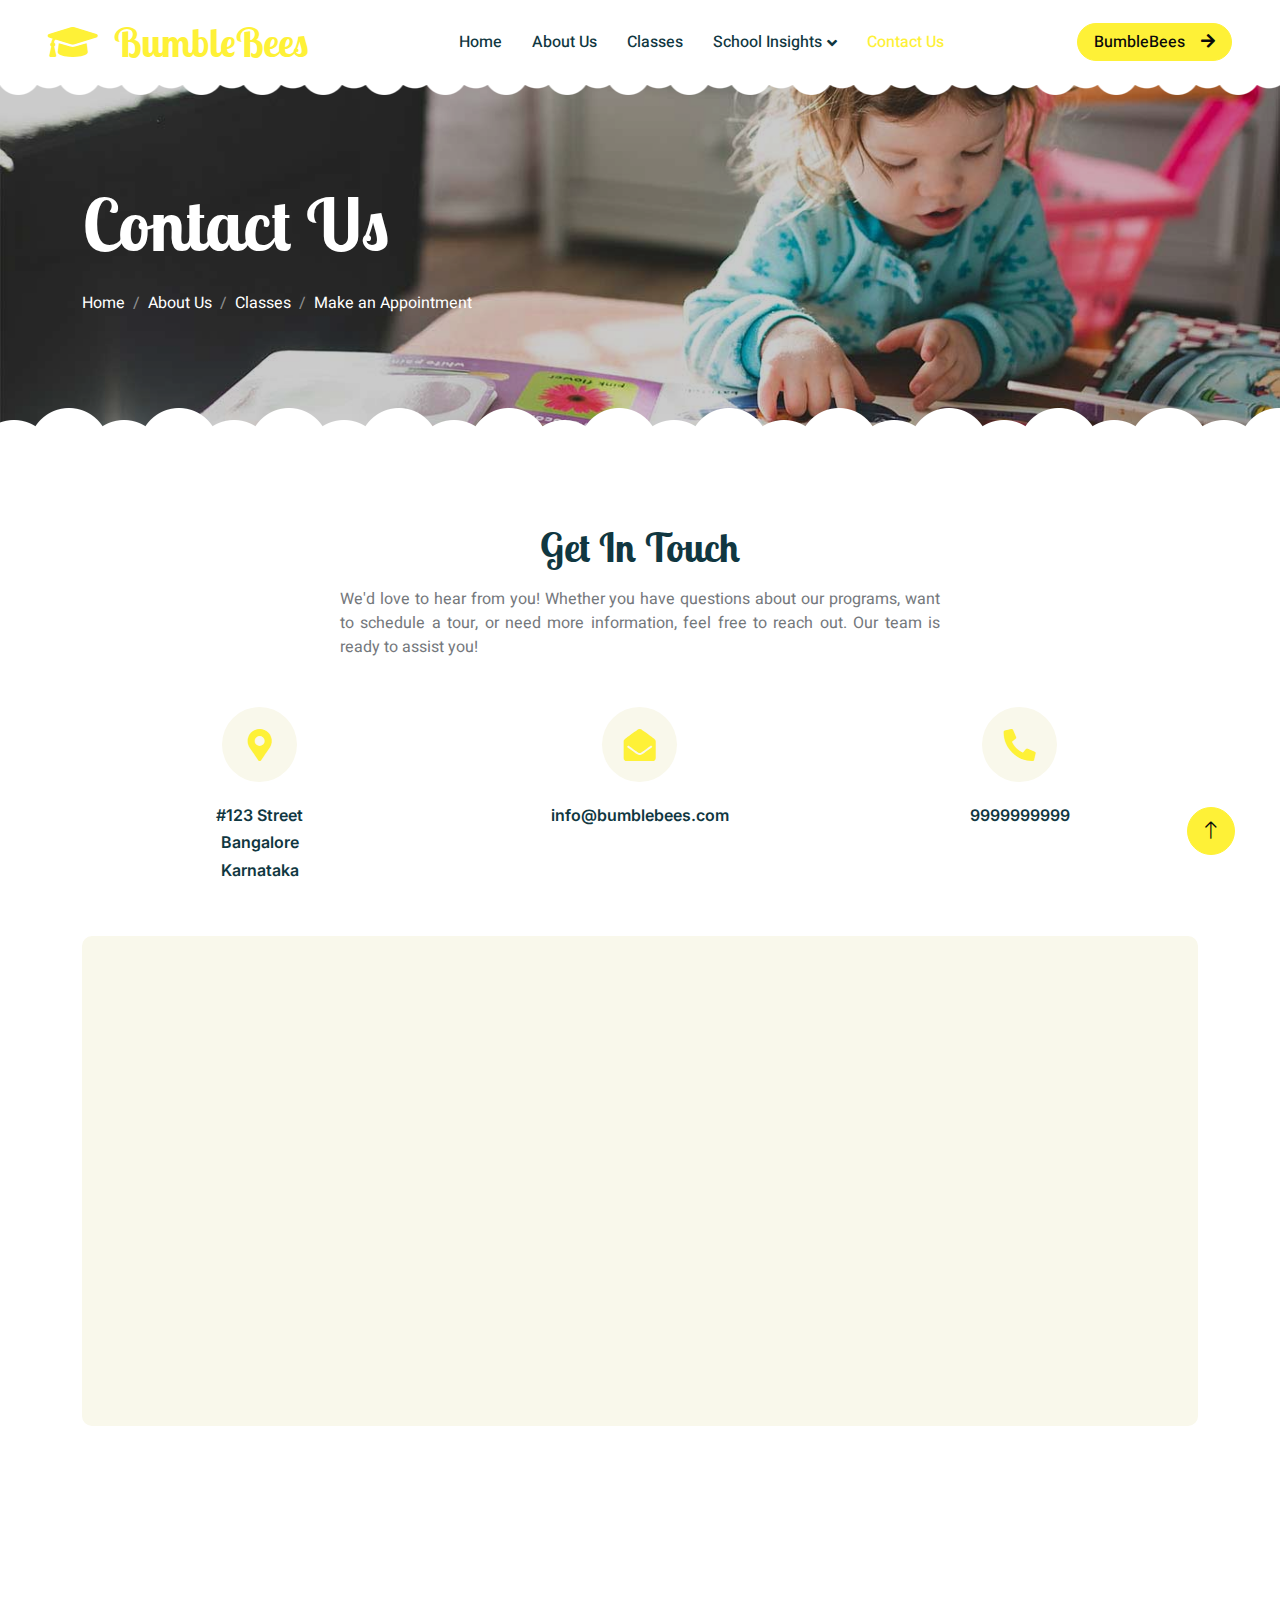
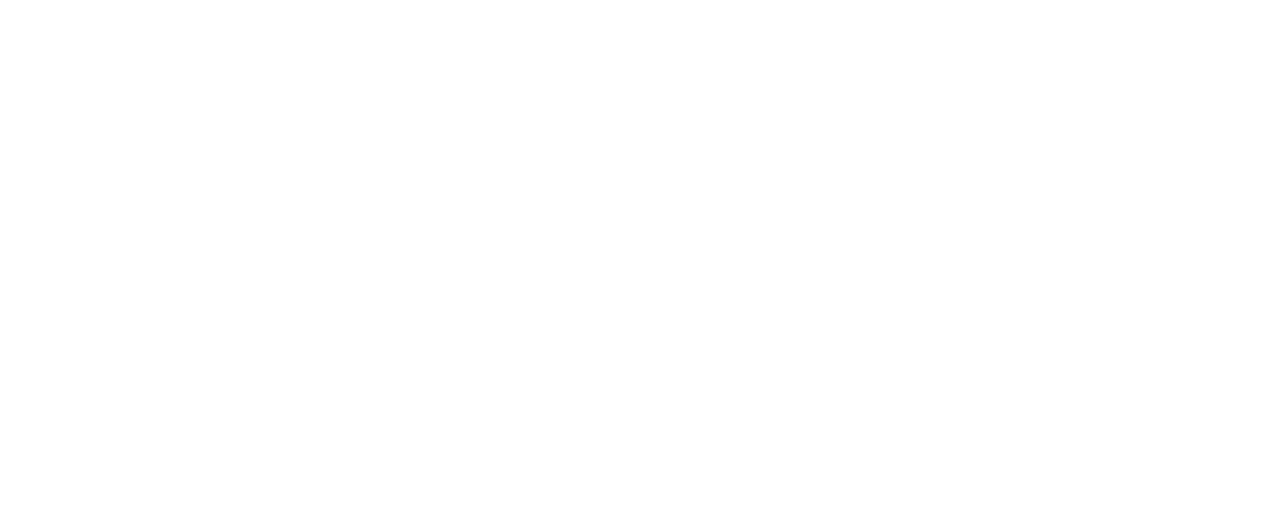
<file: contact.html>
<!DOCTYPE html>
<html lang="en">

<head>
    <meta charset="utf-8">
    <title>BumbleBees - Preschool Website Template</title>
    <meta content="width=device-width, initial-scale=1.0" name="viewport">
    <meta content="" name="keywords">
    <meta content="" name="description">

    <!-- Favicon -->
    <link href="img/favicon.ico" rel="icon">

    <!-- Google Web Fonts -->
    <link rel="preconnect" href="https://fonts.googleapis.com">
    <link rel="preconnect" href="https://fonts.gstatic.com" crossorigin>
    <link href="https://fonts.googleapis.com/css2?family=Heebo:wght@400;500;600&family=Inter:wght@600&family=Lobster+Two:wght@700&display=swap" rel="stylesheet">
    
    <!-- Icon Font Stylesheet -->
    <link href="https://cdnjs.cloudflare.com/ajax/libs/font-awesome/5.10.0/css/all.min.css" rel="stylesheet">
    <link href="https://cdn.jsdelivr.net/npm/bootstrap-icons@1.4.1/font/bootstrap-icons.css" rel="stylesheet">

    <!-- Libraries Stylesheet -->
    <link href="lib/animate/animate.min.css" rel="stylesheet">
    <link href="lib/owlcarousel/assets/owl.carousel.min.css" rel="stylesheet">

    <!-- Customized Bootstrap Stylesheet -->
    <link href="css/bootstrap.min.css" rel="stylesheet">

    <!-- Template Stylesheet -->
    <link href="css/style.css" rel="stylesheet">
</head>

<body>
    <div class="container-xxl bg-white p-0">
        <!-- Spinner Start -->
        <div id="spinner" class="show bg-white position-fixed translate-middle w-100 vh-100 top-50 start-50 d-flex align-items-center justify-content-center">
            <div class="spinner-border text-primary" style="width: 3rem; height: 3rem;" role="status">
                <span class="sr-only">Loading...</span>
            </div>
        </div>
        <!-- Spinner End -->


        <!-- Navbar Start -->
        <nav class="navbar navbar-expand-lg bg-white navbar-light sticky-top px-4 px-lg-5 py-lg-0">
            <a href="index.html" class="navbar-brand">
                <h1 class="m-0 text-primary"><i class="fa fa-graduation-cap me-3"></i>BumbleBees</h1>
            </a>
            <button type="button" class="navbar-toggler" data-bs-toggle="collapse" data-bs-target="#navbarCollapse">
                <span class="navbar-toggler-icon"></span>
            </button>
            <div class="collapse navbar-collapse" id="navbarCollapse">
                <div class="navbar-nav mx-auto">
                    <a href="index.html" class="nav-item nav-link">Home</a>
                    <a href="about.html" class="nav-item nav-link">About Us</a>
                    <a href="classes.html" class="nav-item nav-link">Classes</a>
                    <div class="nav-item dropdown">
                        <a href="#" class="nav-link dropdown-toggle" data-bs-toggle="dropdown">School Insights</a>
                        <div class="dropdown-menu rounded-0 rounded-bottom border-0 m-0">
                            <a href="facility.html" class="dropdown-item">School Facilities</a>
                            <a href="team.html" class="dropdown-item">Our Dedicated Educators</a>
                            <a href="call-to-action.html" class="dropdown-item">Become a Teacher</a>
                            <a href="appointment.html" class="dropdown-item">Make an Appointment</a>
                            <a href="testimonial.html" class="dropdown-item">Parent Testimonials</a>
                        </div>
                    </div>
                    <a href="contact.html" class="nav-item nav-link active">Contact Us</a>
                </div>
                <a href="appointment.html" class="btn btn-primary rounded-pill px-3 d-none d-lg-block">BumbleBees<i class="fa fa-arrow-right ms-3"></i></a>
            </div>
        </nav>
        <!-- Navbar End -->


        <!-- Page Header End -->
        <div class="container-xxl py-5 page-header position-relative mb-5">
            <div class="container py-5">
                <h1 class="display-2 text-white animated slideInDown mb-4">Contact Us</h1>
                <nav aria-label="breadcrumb animated slideInDown">
                    <ol class="breadcrumb">
                        <li class="breadcrumb-item"><a href="index.html">Home</a></li>
                        <li class="breadcrumb-item"><a href="about.html">About Us</a></li>
                        <li class="breadcrumb-item"><a href="classes.html">Classes</a></li>
                        <li class="breadcrumb-item"><a href="appointment.html">Make an Appointment</a></li>
                    </ol>
                </nav>
            </div>
        </div>
        <!-- Page Header End -->


        <!-- Contact Start -->
        <div class="container-xxl py-5">
            <div class="container">
                <div class="text-center mx-auto mb-5 wow fadeInUp" data-wow-delay="0.1s" style="max-width: 600px;">
                    <h1 class="mb-3">Get In Touch</h1>
                    <p>We'd love to hear from you! Whether you have questions about our programs, want to schedule a tour, or need more information, feel free to reach out. Our team is ready to assist you!</p>
                </div>
                <div class="row g-4 mb-5">
                    <div class="col-md-6 col-lg-4 text-center wow fadeInUp" data-wow-delay="0.1s">
                        <div class="bg-light rounded-circle d-inline-flex align-items-center justify-content-center mb-4" style="width: 75px; height: 75px;">
                            <i class="fa fa-map-marker-alt fa-2x text-primary"></i>
                        </div>
                        <h6>#123 Street</h6>
                        <h6>Bangalore</h6>
                        <h6>Karnataka</h6>
                        
                    </div>
                    <div class="col-md-6 col-lg-4 text-center wow fadeInUp" data-wow-delay="0.3s">
                        <div class="bg-light rounded-circle d-inline-flex align-items-center justify-content-center mb-4" style="width: 75px; height: 75px;">
                            <i class="fa fa-envelope-open fa-2x text-primary"></i>
                        </div>
                        <h6>info@bumblebees.com</h6>
                    </div>
                    <div class="col-md-6 col-lg-4 text-center wow fadeInUp" data-wow-delay="0.5s">
                        <div class="bg-light rounded-circle d-inline-flex align-items-center justify-content-center mb-4" style="width: 75px; height: 75px;">
                            <i class="fa fa-phone-alt fa-2x text-primary"></i>
                        </div>
                        <h6>9999999999</h6>
                    </div>
                </div>
                <div class="bg-light rounded">
                    <div class="row g-0">
                        <div class="col-lg-6 wow fadeIn" data-wow-delay="0.1s">
                            <div class="h-100 d-flex flex-column justify-content-center p-5">
                                <h1 class="mb-4">Quick Enquiry</h1>
                                <form>
                                    <div class="row g-3">
                                        <div class="col-sm-6">
                                            <div class="form-floating">
                                                <input type="text" class="form-control border-0" id="name" placeholder="Your Name">
                                                <label for="name">Your Name</label>
                                            </div>
                                        </div>
                                        <div class="col-sm-6">
                                            <div class="form-floating">
                                                <input type="email" class="form-control border-0" id="email" placeholder="Your Email">
                                                <label for="email">Your Email</label>
                                            </div>
                                        </div>
                                        <div class="col-12">
                                            <div class="form-floating">
                                                <input type="text" class="form-control border-0" id="subject" placeholder="Subject">
                                                <label for="subject">Subject</label>
                                            </div>
                                        </div>
                                        <div class="col-12">
                                            <div class="form-floating">
                                                <textarea class="form-control border-0" placeholder="Leave a message here" id="message" style="height: 100px"></textarea>
                                                <label for="message">Message</label>
                                            </div>
                                        </div>
                                        <div class="col-12">
                                            <button class="btn btn-primary w-100 py-3" type="submit">Send Message</button>
                                        </div>
                                    </div>
                                </form>
                            </div>
                        </div>
                        <div class="col-lg-6 wow fadeIn" data-wow-delay="0.5s" style="min-height: 400px;">
                            <div class="position-relative h-100">
                                <iframe class="position-relative rounded w-100 h-100"
                                src="https://www.google.com/maps/embed?pb=!1m18!1m12!1m3!1d497700.1123005915!2d77.30127814132629!3d12.95379021332858!2m3!1f0!2f0!3f0!3m2!1i1024!2i768!4f13.1!3m3!1m2!1s0x3bae1670c9b44e6d%3A0xf8dfc3e8517e4fe0!2sBengaluru%2C%20Karnataka!5e0!3m2!1sen!2sin!4v1738314257775!5m2!1sen!2sin" width="600" height="450" style="border:0;" 
                                frameborder="0" style="min-height: 400px; border:0;" allowfullscreen="" aria-hidden="false"
                                tabindex="0"></iframe>
                            </div>
                        </div>
                    </div>
                </div>
            </div>
        </div>
        <!-- Contact End -->


        <!-- Footer Start -->
        <div class="container-fluid bg-dark text-white-50 footer pt-5 mt-5 wow fadeIn" data-wow-delay="0.1s">
            <div class="container py-5">
                <div class="row g-5">
                    <div class="col-lg-3 col-md-6">
                        <h3 class="text-white mb-4">Get In Touch</h3>
                        <p class="mb-2"><i class="fa fa-map-marker-alt me-3"></i>#123 Street</p>
                        <p class="mb-2"><i class="fa fa-map-marker-alt me-3"></i>Bangalore</p>
                        <p class="mb-2"><i class="fa fa-map-marker-alt me-3"></i>Karnataka</p>
                        <p class="mb-2"><i class="fa fa-map-pin me-3"></i>Pincode-500005</p>
                        <p class="mb-2"><i class="fa fa-phone-alt me-3"></i>9999999999</p>
                        <p class="mb-2"><i class="fa fa-envelope me-3"></i>info@bumblebees.com</p>
                        <div class="d-flex pt-2">
                            <a class="btn btn-outline-light btn-social" href=""><i class="fab fa-twitter"></i></a>
                            <a class="btn btn-outline-light btn-social" href=""><i class="fab fa-facebook-f"></i></a>
                            <a class="btn btn-outline-light btn-social" href=""><i class="fab fa-youtube"></i></a>
                            <a class="btn btn-outline-light btn-social" href=""><i class="fab fa-linkedin-in"></i></a>
                        </div>
                    </div>
                    <div class="col-lg-3 col-md-6">
                        <h3 class="text-white mb-4">Quick Links</h3>
                        <a class="btn btn-link text-white-50" href="about.html">About Us</a>
                        <a class="btn btn-link text-white-50" href="contact.html">Contact Us</a>
                        <a class="btn btn-link text-white-50" href="">Our Services</a>
                        <a class="btn btn-link text-white-50" href="">Privacy Policy</a>
                        <a class="btn btn-link text-white-50" href="">Terms & Condition</a>
                    </div>
                    <div class="col-lg-3 col-md-6">
                        <h3 class="text-white mb-4">Photo Gallery</h3>
                        <div class="row g-2 pt-2">
                            <div class="col-4">
                                <img class="img-fluid rounded bg-light p-1" src="img/classes-1.jpg" alt="">
                            </div>
                            <div class="col-4">
                                <img class="img-fluid rounded bg-light p-1" src="img/classes-2.jpg" alt="">
                            </div>
                            <div class="col-4">
                                <img class="img-fluid rounded bg-light p-1" src="img/classes-3.jpg" alt="">
                            </div>
                            <div class="col-4">
                                <img class="img-fluid rounded bg-light p-1" src="img/classes-4.jpg" alt="">
                            </div>
                            <div class="col-4">
                                <img class="img-fluid rounded bg-light p-1" src="img/classes-5.jpg" alt="">
                            </div>
                            <div class="col-4">
                                <img class="img-fluid rounded bg-light p-1" src="img/classes-6.jpg" alt="">
                            </div>
                        </div>
                    </div>
                    <div class="col-lg-3 col-md-6">
                        <h3 class="text-white mb-4">Newsletter</h3>
                        <p>🌞 Summer Splash Party Invite 🌞 Join us for a day full of fun and laughter at our Summer Splash Party! Enjoy water games, creative crafts, music, and tasty treats. Bring along sunscreen, a towel, and a change of clothes, and get ready to make unforgettable summer memories! We can’t wait to see you there!</p>
                        <div class="position-relative mx-auto" style="max-width: 400px;">
                            <input class="form-control bg-transparent w-100 py-3 ps-4 pe-5" type="text" placeholder="Your email">
                            <button type="button" class="btn btn-primary py-2 position-absolute top-0 end-0 mt-2 me-2">SignUp</button>
                        </div>
                    </div>
                </div>
            </div>
            <div class="container">
                <div class="copyright">
                    <div class="row">
                        <div class="col-md-6 text-center text-md-start mb-3 mb-md-0">
                            &copy; <a class="border-bottom" href="#"></a>Copyright 2024,All Right Reserved. 
							
							<!--/*** This template is free as long as you keep the footer author’s credit link/attribution link/backlink. If you'd like to use the template without the footer author’s credit link/attribution link/backlink, you can purchase the Credit Removal License from "https://htmlcodex.com/credit-removal". Thank you for your support. ***/-->
							Designed By <a class="border-bottom" href="https://htmlcodex.com">BumbleBees Pvt. Ltd.</a>
                        </div>
                        <div class="col-md-6 text-center text-md-end">
                            <div class="footer-menu">
                                <a href="index.html">Home</a>
                                <a href="">Cookies</a>
                                <a href="">Help</a>
                                <a href="">FQAs</a>
                            </div>
                        </div>
                    </div>
                </div>
            </div>
        </div>
        <!-- Footer End -->


        <!-- Back to Top -->
        <a href="#" class="btn btn-lg btn-primary btn-lg-square back-to-top"><i class="bi bi-arrow-up"></i></a>
    </div>

    <!-- JavaScript Libraries -->
    <script src="https://code.jquery.com/jquery-3.4.1.min.js"></script>
    <script src="https://cdn.jsdelivr.net/npm/bootstrap@5.0.0/dist/js/bootstrap.bundle.min.js"></script>
    <script src="lib/wow/wow.min.js"></script>
    <script src="lib/easing/easing.min.js"></script>
    <script src="lib/waypoints/waypoints.min.js"></script>
    <script src="lib/owlcarousel/owl.carousel.min.js"></script>

    <!-- Template Javascript -->
    <script src="js/main.js"></script>
</body>

</html>
</file>
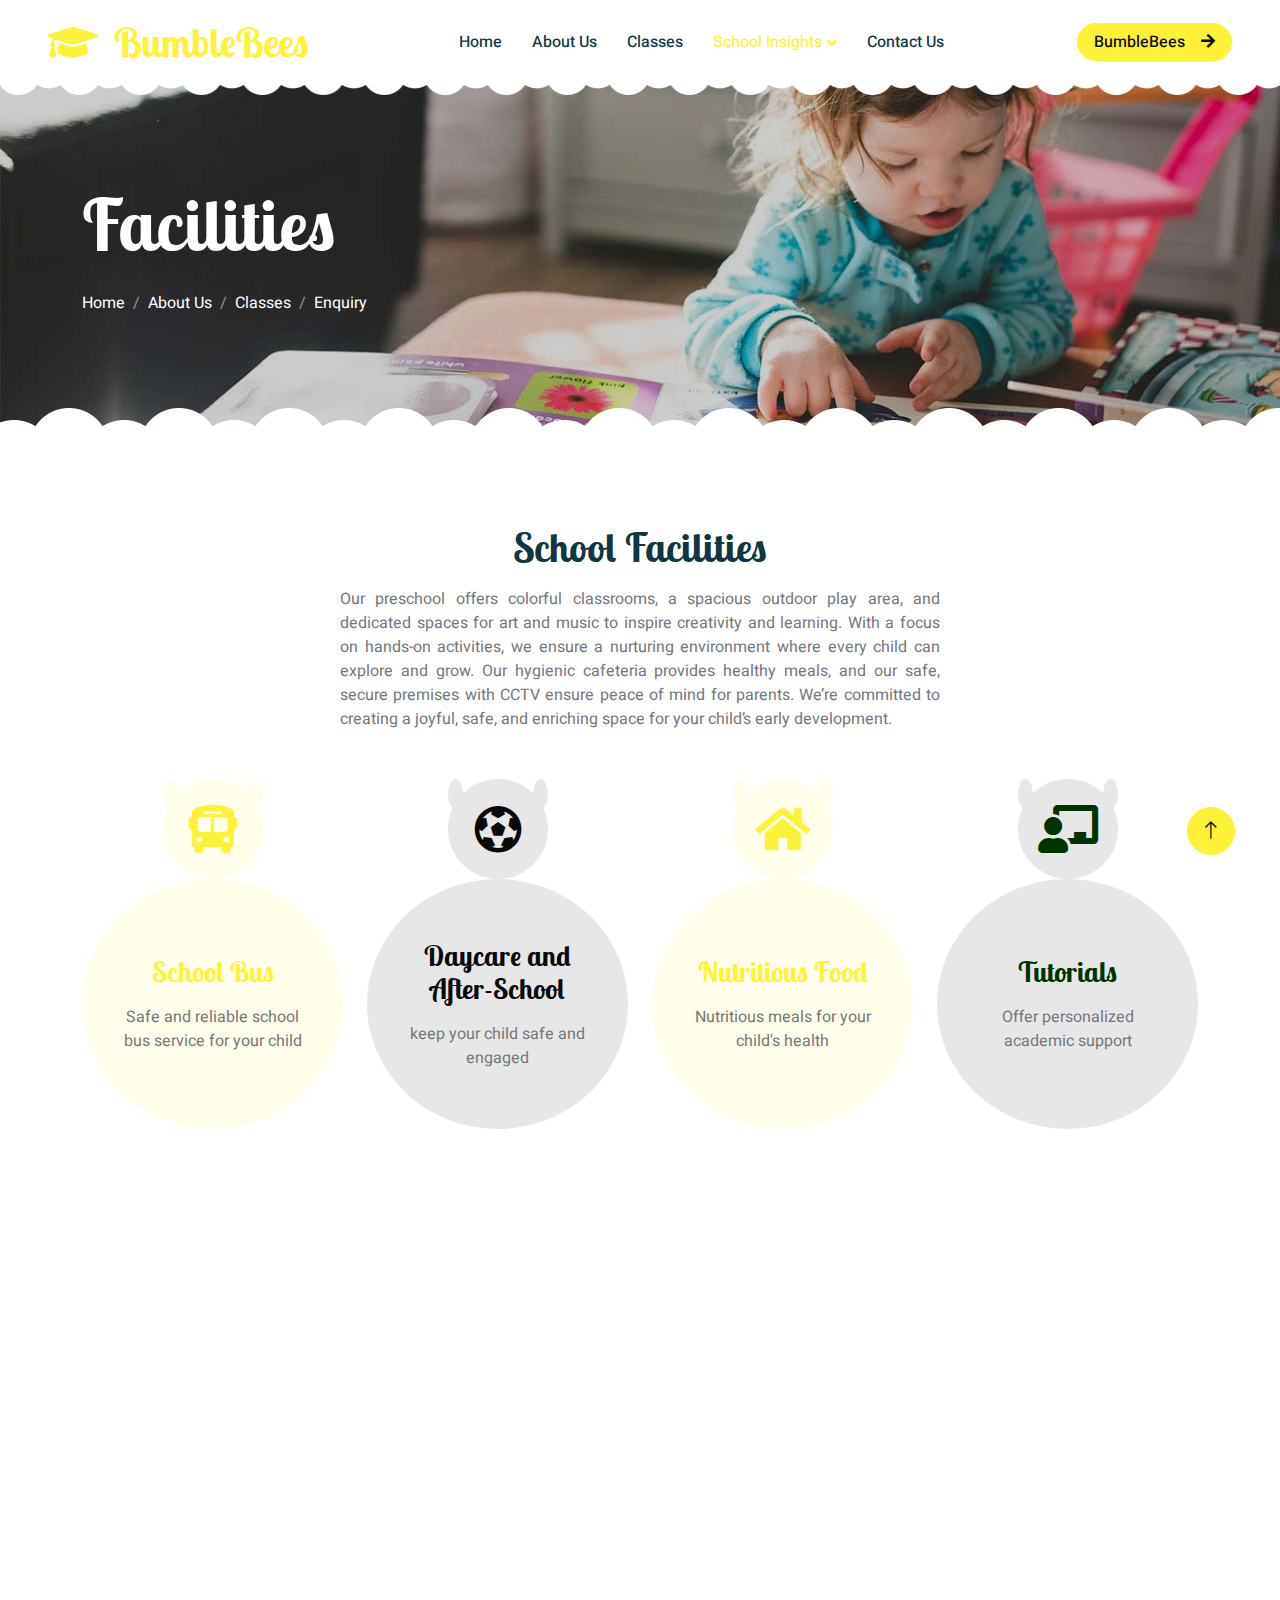
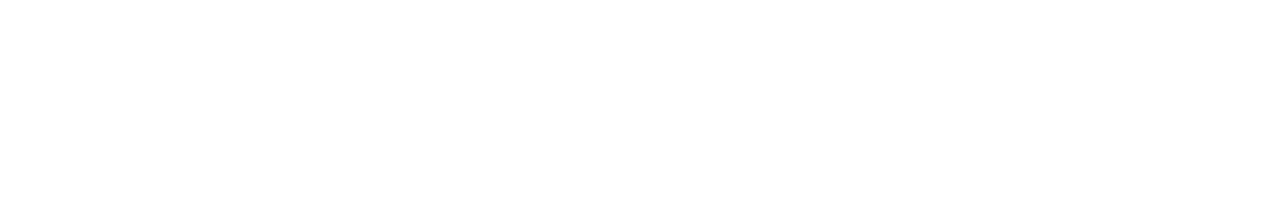
<file: facility.html>
<!DOCTYPE html>
<html lang="en">

<head>
    <meta charset="utf-8">
    <title>BumbleBees - Preschool Website Template</title>
    <meta content="width=device-width, initial-scale=1.0" name="viewport">
    <meta content="" name="keywords">
    <meta content="" name="description">

    <!-- Favicon -->
    <link href="img/favicon.ico" rel="icon">

    <!-- Google Web Fonts -->
    <link rel="preconnect" href="https:/
    /fonts.googleapis.com">
    <link rel="preconnect" href="https://fonts.gstatic.com" crossorigin>
    <link href="https://fonts.googleapis.com/css2?family=Heebo:wght@400;500;600&family=Inter:wght@600&family=Lobster+Two:wght@700&display=swap" rel="stylesheet">
    
    <!-- Icon Font Stylesheet -->
    <link href="https://cdnjs.cloudflare.com/ajax/libs/font-awesome/5.10.0/css/all.min.css" rel="stylesheet">
    <link href="https://cdn.jsdelivr.net/npm/bootstrap-icons@1.4.1/font/bootstrap-icons.css" rel="stylesheet">

    <!-- Libraries Stylesheet -->
    <link href="lib/animate/animate.min.css" rel="stylesheet">
    <link href="lib/owlcarousel/assets/owl.carousel.min.css" rel="stylesheet">

    <!-- Customized Bootstrap Stylesheet -->
    <link href="css/bootstrap.min.css" rel="stylesheet">

    <!-- Template Stylesheet -->
    <link href="css/style.css" rel="stylesheet">
</head>

<body>
    <div class="container-xxl bg-white p-0">
        <!-- Spinner Start -->
        <div id="spinner" class="show bg-white position-fixed translate-middle w-100 vh-100 top-50 start-50 d-flex align-items-center justify-content-center">
            <div class="spinner-border text-primary" style="width: 3rem; height: 3rem;" role="status">
                <span class="sr-only">Loading...</span>
            </div>
        </div>
        <!-- Spinner End -->


        <!-- Navbar Start -->
        <nav class="navbar navbar-expand-lg bg-white navbar-light sticky-top px-4 px-lg-5 py-lg-0">
            <a href="index.html" class="navbar-brand">
                <h1 class="m-0 text-primary"><i class="fa fa-graduation-cap me-3"></i>BumbleBees</h1>
            </a>
            <button type="button" class="navbar-toggler" data-bs-toggle="collapse" data-bs-target="#navbarCollapse">
                <span class="navbar-toggler-icon"></span>
            </button>
            <div class="collapse navbar-collapse" id="navbarCollapse">
                <div class="navbar-nav mx-auto">
                    <a href="index.html" class="nav-item nav-link">Home</a>
                    <a href="about.html" class="nav-item nav-link">About Us</a>
                    <a href="classes.html" class="nav-item nav-link">Classes</a>
                    <div class="nav-item dropdown">
                        <a href="#" class="nav-link dropdown-toggle active" data-bs-toggle="dropdown">School Insights</a>
                        <div class="dropdown-menu rounded-0 rounded-bottom border-0 shadow-sm m-0">
                            <a href="facility.html" class="dropdown-item active">School Facilities</a>
                            <a href="team.html" class="dropdown-item">Our Dedicated Educators</a>
                            <a href="call-to-action.html" class="dropdown-item">Become A Teacher</a>
                            <a href="appointment.html" class="dropdown-item">Make an Appointment</a>
                            <a href="testimonial.html" class="dropdown-item">Testimonial</a>
                        </div>
                    </div>
                    <a href="contact.html" class="nav-item nav-link">Contact Us</a>
                </div>
                <a href="appointment.html" class="btn btn-primary rounded-pill px-3 d-none d-lg-block">BumbleBees<i class="fa fa-arrow-right ms-3"></i></a>
            </div>
        </nav>
        <!-- Navbar End -->


        <!-- Page Header End -->
        <div class="container-xxl py-5 page-header position-relative mb-5">
            <div class="container py-5">
                <h1 class="display-2 text-white animated slideInDown mb-4">Facilities</h1>
                <nav aria-label="breadcrumb animated slideInDown">
                    <ol class="breadcrumb">
                        <li class="breadcrumb-item"><a href="index.html">Home</a></li>
                        <li class="breadcrumb-item"><a href="about.html">About Us</a></li>
                        <li class="breadcrumb-item"><a href="classes.html">Classes</a></li>
                        <li class="breadcrumb-item"><a href="appointment.html">Enquiry</a></li>
                    </ol>
                </nav>
            </div>
        </div>
        <!-- Page Header End -->


        <!-- Facilities Start -->
        <div class="container-xxl py-5">
            <div class="container">
                <div class="text-center mx-auto mb-5 wow fadeInUp" data-wow-delay="0.1s" style="max-width: 600px;">
                    <h1 class="mb-3">School Facilities</h1>
                    <p class="center-text"> Our preschool offers colorful classrooms, a spacious outdoor play area, and dedicated spaces for art and music to inspire creativity and learning. With a focus on hands-on activities, we ensure a nurturing environment where every child can explore and grow. Our hygienic cafeteria provides healthy meals, and our safe, secure premises with CCTV ensure peace of mind for parents. We’re committed to creating a joyful, safe, and enriching space for your child’s early development.</p>
                </div>
                <div class="row g-4">
                    <div class="col-lg-3 col-sm-6 wow fadeInUp" data-wow-delay="0.1s">
                        <div class="facility-item">
                            <div class="facility-icon bg-primary">
                                <span class="bg-primary"></span>
                                <i class="fa fa-bus-alt fa-3x text-primary"></i>
                                <span class="bg-primary"></span>
                            </div>
                            <div class="facility-text bg-primary">
                                <h3 class="text-primary mb-3">School Bus</h3>
                                <p class="text-center mb-0">Safe and reliable school bus service for your child</p>
                            </div>
                        </div>
                    </div>
                    <div class="col-lg-3 col-sm-6 wow fadeInUp" data-wow-delay="0.3s">
                        <div class="facility-item">
                            <div class="facility-icon bg-success">
                                <span class="bg-success"></span>
                                <i class="fa fa-futbol fa-3x text-success"></i>
                                <span class="bg-success"></span>
                            </div>
                            <div class="facility-text bg-success">
                                <h3 class="text-success mb-3">Daycare and After-School</h3>
                                <p class="text-center mb-0">keep your child safe and engaged</p>
                            </div>
                        </div>
                    </div>
                    <div class="col-lg-3 col-sm-6 wow fadeInUp" data-wow-delay="0.5s">
                        <div class="facility-item">
                            <div class="facility-icon bg-warning">
                                <span class="bg-warning"></span>
                                <i class="fa fa-home fa-3x text-warning"></i>
                                <span class="bg-warning"></span>
                            </div>
                            <div class="facility-text bg-warning">
                                <h3 class="text-warning mb-3">Nutritious Food</h3>
                                <p class="text-center mb-0">Nutritious meals for your child's health</p>
                            </div>
                        </div>
                    </div>
                    <div class="col-lg-3 col-sm-6 wow fadeInUp" data-wow-delay="0.7s">
                        <div class="facility-item">
                            <div class="facility-icon bg-info">
                                <span class="bg-info"></span>
                                <i class="fa fa-chalkboard-teacher fa-3x text-info"></i>
                                <span class="bg-info"></span>
                            </div>
                            <div class="facility-text bg-info">
                                <h3 class="text-info mb-3">Tutorials</h3>
                                <p class="text-center mb-0">Offer personalized academic support</p>
                            </div>
                        </div>
                    </div>
                </div>
            </div>
        </div>
        <!-- Facilities End -->


        <!-- Footer Start -->
        <div class="container-fluid bg-dark text-white-50 footer pt-5 mt-5 wow fadeIn" data-wow-delay="0.1s">
            <div class="container py-5">
                <div class="row g-5">
                    <div class="col-lg-3 col-md-6">
                        <h3 class="text-white mb-4">Get In Touch</h3>
                        <p class="mb-2"><i class="fa fa-map-marker-alt me-3"></i>#123 Street</p>
                        <p class="mb-2"><i class="fa fa-map-marker-alt me-3"></i>Bangalore</p>
                        <p class="mb-2"><i class="fa fa-map-marker-alt me-3"></i>Karnataka</p>
                        <p class="mb-2"><i class="fa fa-map-pin me-3"></i>Pincode-500005</p>
                        <p class="mb-2"><i class="fa fa-phone-alt me-3"></i>9999999999</p>
                        <p class="mb-2"><i class="fa fa-envelope me-3"></i>info@bumblebees.com</p>
                        <div class="d-flex pt-2">
                            <a class="btn btn-outline-light btn-social" href=""><i class="fab fa-twitter"></i></a>
                            <a class="btn btn-outline-light btn-social" href=""><i class="fab fa-facebook-f"></i></a>
                            <a class="btn btn-outline-light btn-social" href=""><i class="fab fa-youtube"></i></a>
                            <a class="btn btn-outline-light btn-social" href=""><i class="fab fa-linkedin-in"></i></a>
                        </div>
                    </div>
                    <div class="col-lg-3 col-md-6">
                        <h3 class="text-white mb-4">Quick Links</h3>
                        <a class="btn btn-link text-white-50" href="">About Us</a>
                        <a class="btn btn-link text-white-50" href="">Contact Us</a>
                        <a class="btn btn-link text-white-50" href="">Our Services</a>
                        <a class="btn btn-link text-white-50" href="">Privacy Policy</a>
                        <a class="btn btn-link text-white-50" href="">Terms & Conditions</a>
                    </div>
                    <div class="col-lg-3 col-md-6">
                        <h3 class="text-white mb-4">Photo Gallery</h3>
                        <div class="row g-2 pt-2">
                            <div class="col-4">
                                <img class="img-fluid rounded bg-light p-1" src="img/classes-1.jpg" alt="">
                            </div>
                            <div class="col-4">
                                <img class="img-fluid rounded bg-light p-1" src="img/classes-2.jpg" alt="">
                            </div>
                            <div class="col-4">
                                <img class="img-fluid rounded bg-light p-1" src="img/classes-3.jpg" alt="">
                            </div>
                            <div class="col-4">
                                <img class="img-fluid rounded bg-light p-1" src="img/classes-4.jpg" alt="">
                            </div>
                            <div class="col-4">
                                <img class="img-fluid rounded bg-light p-1" src="img/classes-5.jpg" alt="">
                            </div>
                            <div class="col-4">
                                <img class="img-fluid rounded bg-light p-1" src="img/classes-6.jpg" alt="">
                            </div>
                        </div>
                    </div>
                    <div class="col-lg-3 col-md-6">
                        <h3 class="text-white mb-4">Newsletter</h3>
                        <p>🌞 Summer Splash Party Invite 🌞 Join us for a day full of fun and laughter at our Summer Splash Party! Enjoy water games, creative crafts, music, and tasty treats. 
                            Bring along sunscreen, a towel, and a change of clothes, and get ready to make unforgettable summer memories! We can’t wait to see you there!</p>
                        <div class="position-relative mx-auto" style="max-width: 400px;">
                            <input class="form-control bg-transparent w-100 py-3 ps-4 pe-5" type="text" placeholder="Your email">
                            <button type="button" class="btn btn-primary py-2 position-absolute top-0 end-0 mt-2 me-2">SignUp</button>
                        </div>
                    </div>
                </div>
            </div>
            <div class="container">
                <div class="copyright">
                    <div class="row">
                        <div class="col-md-6 text-center text-md-start mb-3 mb-md-0">
                            &copy; <a class="border-bottom" href="#"></a>Copyright 2024,All Right Reserved. 
							
							<!--/*** This template is free as long as you keep the footer author’s credit link/attribution link/backlink. If you'd like to use the template without the footer author’s credit link/attribution link/backlink, you can purchase the Credit Removal License from "https://htmlcodex.com/credit-removal". Thank you for your support. ***/-->
							Designed By <a class="border-bottom" href="https://htmlcodex.com">BumbleBees Pvt. Ltd.</a>
                        </div>
                        <div class="col-md-6 text-center text-md-end">
                            <div class="footer-menu">
                                <a href="index.html">Home</a>
                                <a href="">Cookies</a>
                                <a href="">Help</a>
                                <a href="">FQAs</a>
                            </div>
                        </div>
                    </div>
                </div>
            </div>
        </div>
        <!-- Footer End -->


        <!-- Back to Top -->
        <a href="#" class="btn btn-lg btn-primary btn-lg-square back-to-top"><i class="bi bi-arrow-up"></i></a>
    </div>

    <!-- JavaScript Libraries -->
    <script src="https://code.jquery.com/jquery-3.4.1.min.js"></script>
    <script src="https://cdn.jsdelivr.net/npm/bootstrap@5.0.0/dist/js/bootstrap.bundle.min.js"></script>
    <script src="lib/wow/wow.min.js"></script>
    <script src="lib/easing/easing.min.js"></script>
    <script src="lib/waypoints/waypoints.min.js"></script>
    <script src="lib/owlcarousel/owl.carousel.min.js"></script>

    <!-- Template Javascript -->
    <script src="js/main.js"></script>
</body>

</html>
</file>
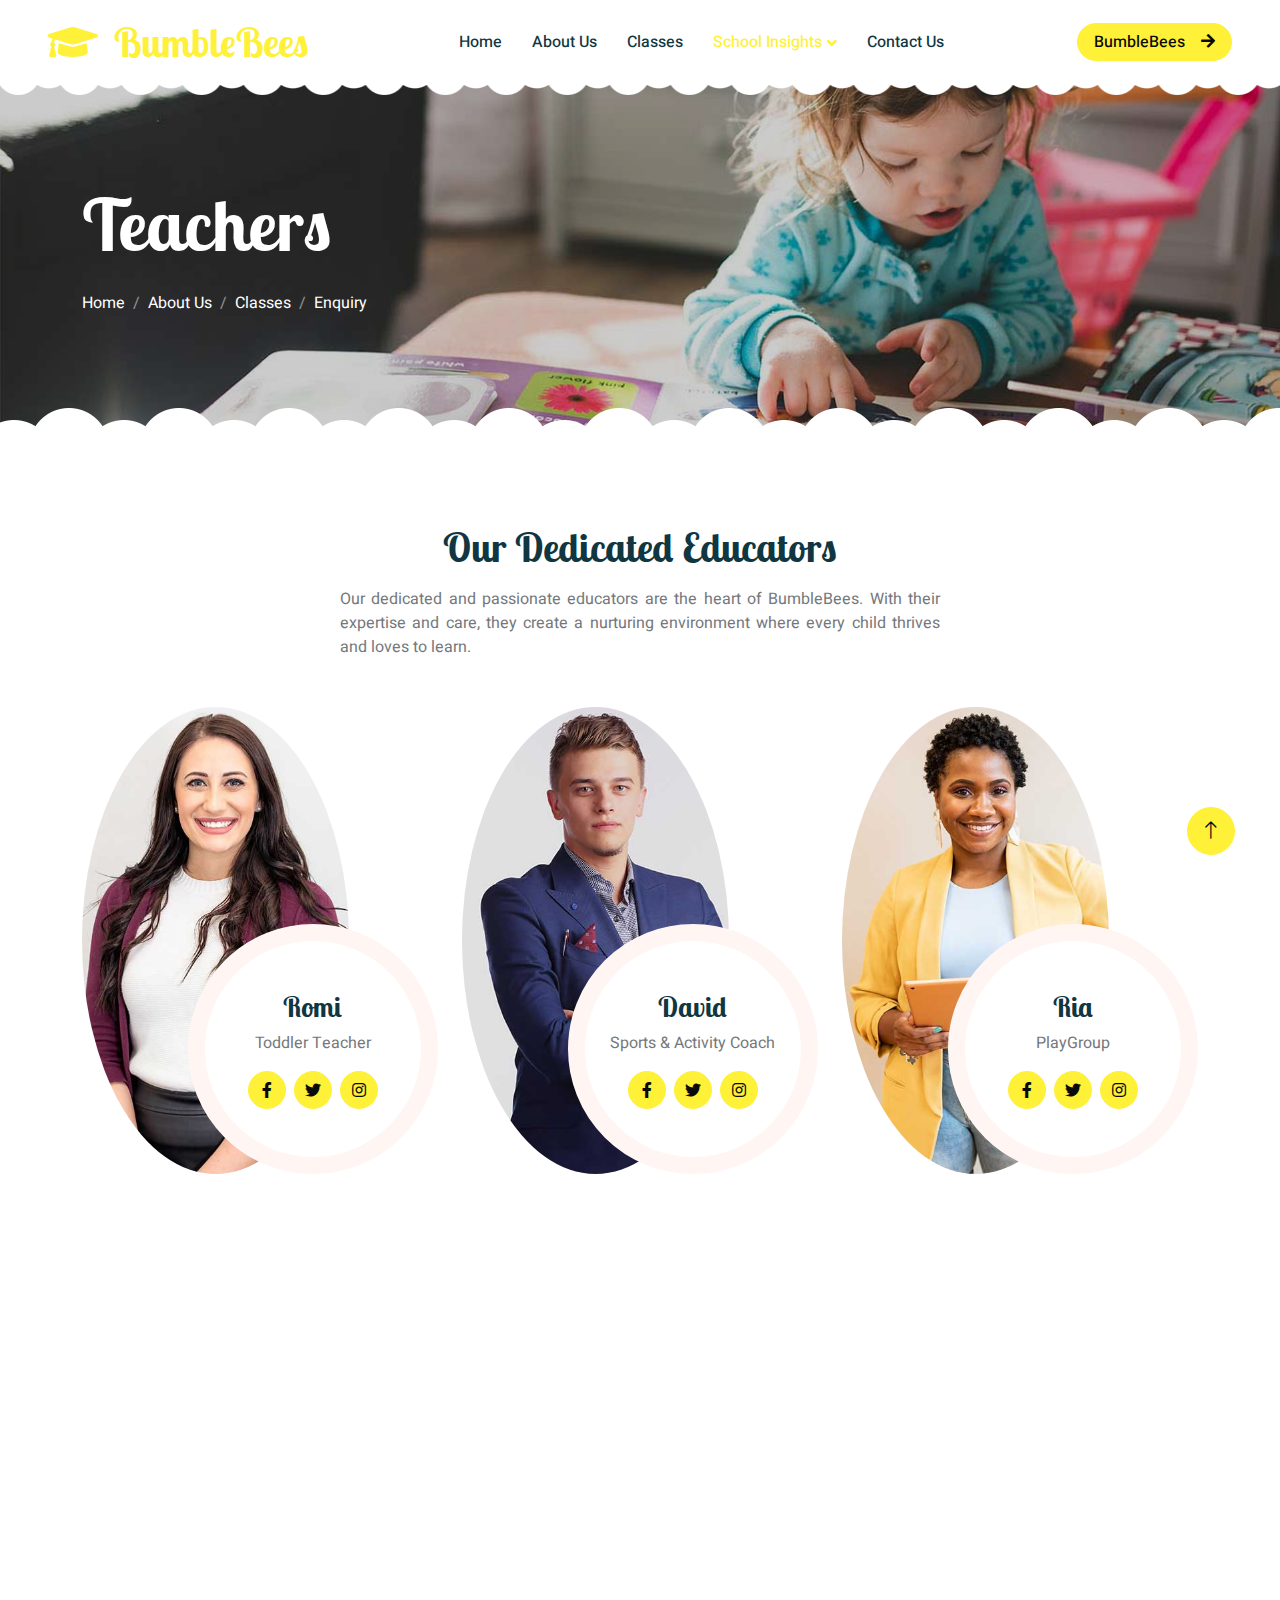
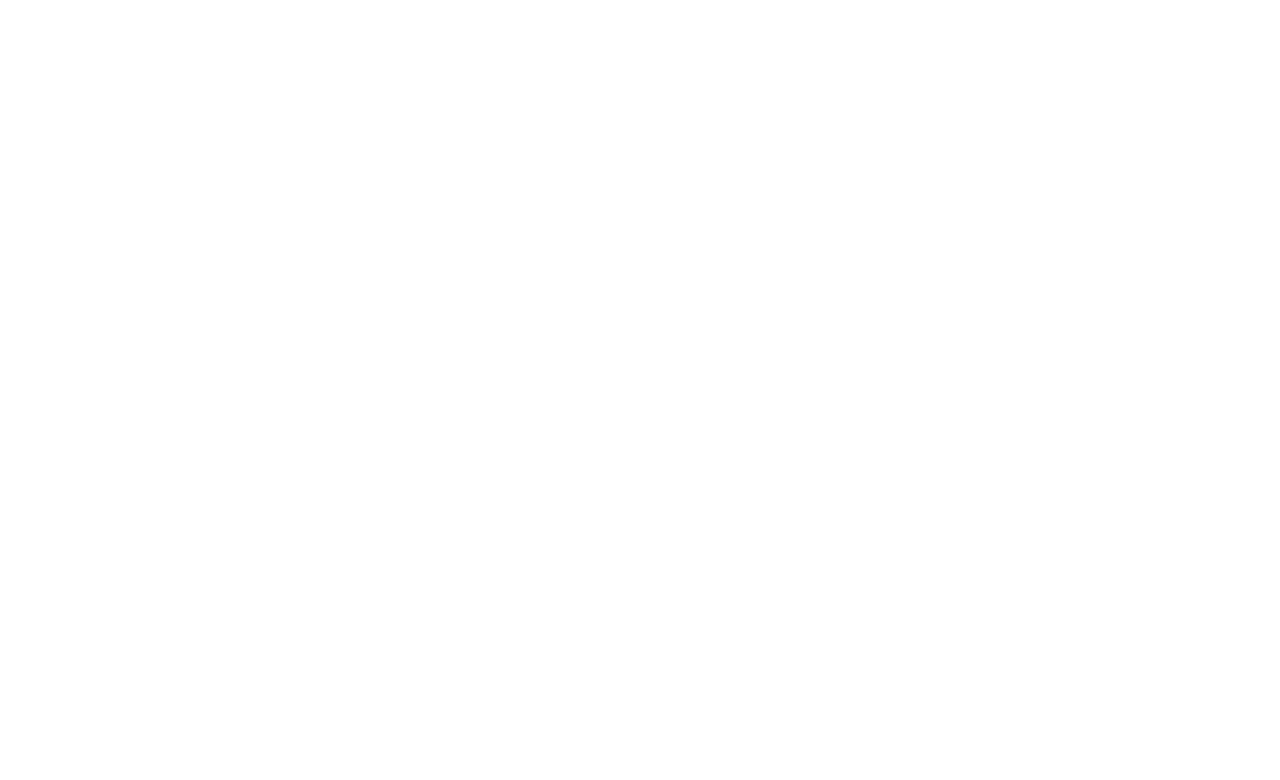
<file: team.html>
<!DOCTYPE html>
<html lang="en">

<head>
    <meta charset="utf-8">
    <title>BumbleBees - Preschool Website Template</title>
    <meta content="width=device-width, initial-scale=1.0" name="viewport">
    <meta content="" name="keywords">
    <meta content="" name="description">

    <!-- Favicon -->
    <link href="img/favicon.ico" rel="icon">

    <!-- Google Web Fonts -->
    <link rel="preconnect" href="https://fonts.googleapis.com">
    <link rel="preconnect" href="https://fonts.gstatic.com" crossorigin>
    <link href="https://fonts.googleapis.com/css2?family=Heebo:wght@400;500;600&family=Inter:wght@600&family=Lobster+Two:wght@700&display=swap" rel="stylesheet">
    
    <!-- Icon Font Stylesheet -->
    <link href="https://cdnjs.cloudflare.com/ajax/libs/font-awesome/5.10.0/css/all.min.css" rel="stylesheet">
    <link href="https://cdn.jsdelivr.net/npm/bootstrap-icons@1.4.1/font/bootstrap-icons.css" rel="stylesheet">

    <!-- Libraries Stylesheet -->
    <link href="lib/animate/animate.min.css" rel="stylesheet">
    <link href="lib/owlcarousel/assets/owl.carousel.min.css" rel="stylesheet">

    <!-- Customized Bootstrap Stylesheet -->
    <link href="css/bootstrap.min.css" rel="stylesheet">

    <!-- Template Stylesheet -->
    <link href="css/style.css" rel="stylesheet">
</head>

<body>
    <div class="container-xxl bg-white p-0">
        <!-- Spinner Start -->
        <div id="spinner" class="show bg-white position-fixed translate-middle w-100 vh-100 top-50 start-50 d-flex align-items-center justify-content-center">
            <div class="spinner-border text-primary" style="width: 3rem; height: 3rem;" role="status">
                <span class="sr-only">Loading...</span>
            </div>
        </div>
        <!-- Spinner End -->


        <!-- Navbar Start -->
        <nav class="navbar navbar-expand-lg bg-white navbar-light sticky-top px-4 px-lg-5 py-lg-0">
            <a href="index.html" class="navbar-brand">
                <h1 class="m-0 text-primary"><i class="fa fa-graduation-cap me-3"></i>BumbleBees</h1>
            </a>
            <button type="button" class="navbar-toggler" data-bs-toggle="collapse" data-bs-target="#navbarCollapse">
                <span class="navbar-toggler-icon"></span>
            </button>
            <div class="collapse navbar-collapse" id="navbarCollapse">
                <div class="navbar-nav mx-auto">
                    <a href="index.html" class="nav-item nav-link">Home</a>
                    <a href="about.html" class="nav-item nav-link">About Us</a>
                    <a href="classes.html" class="nav-item nav-link">Classes</a>
                    <div class="nav-item dropdown">
                        <a href="#" class="nav-link dropdown-toggle active" data-bs-toggle="dropdown">School Insights</a>
                        <div class="dropdown-menu rounded-0 rounded-bottom border-0 shadow-sm m-0">
                            <a href="facility.html" class="dropdown-item">School Facilities</a>
                            <a href="team.html" class="dropdown-item active">Our Dedicated Educators</a>
                            <a href="call-to-action.html" class="dropdown-item">Become a Teacher</a>
                            <a href="appointment.html" class="dropdown-item">Make an Appointment</a>
                            <a href="testimonial.html" class="dropdown-item">Parent Testimonials</a>
                        </div>
                    </div>
                    <a href="contact.html" class="nav-item nav-link">Contact Us</a>
                </div>
                <a href="appointment.html" class="btn btn-primary rounded-pill px-3 d-none d-lg-block">BumbleBees<i class="fa fa-arrow-right ms-3"></i></a>
            </div>
        </nav>
        <!-- Navbar End -->


        <!-- Page Header End -->
        <div class="container-xxl py-5 page-header position-relative mb-5">
            <div class="container py-5">
                <h1 class="display-2 text-white animated slideInDown mb-4">Teachers</h1>
                <nav aria-label="breadcrumb animated slideInDown">
                    <ol class="breadcrumb">
                        <li class="breadcrumb-item"><a href="index.html">Home</a></li>
                        <li class="breadcrumb-item"><a href="about.html">About Us</a></li>
                        <li class="breadcrumb-item text-white active" aria-current="page"><a href="classes.html">Classes</a></li>
                        <li class="breadcrumb-item"><a href="appointment.html">Enquiry</a></li>
                    </ol>
                </nav>
            </div>
        </div>
        <!-- Page Header End -->


        <!-- Team Start -->
        <div class="container-xxl py-5">
            <div class="container">
                <div class="text-center mx-auto mb-5 wow fadeInUp" data-wow-delay="0.1s" style="max-width: 600px;">
                    <h1 class="mb-3">Our Dedicated Educators</h1>
                    <p class="center-text">Our dedicated and passionate educators are the heart of BumbleBees. With their expertise and care, they create a nurturing environment where every child thrives and loves to learn.</p>
                </div>
                <div class="row g-4">
                    <div class="col-lg-4 col-md-6 wow fadeInUp" data-wow-delay="0.1s">
                        <div class="team-item position-relative">
                            <img class="img-fluid rounded-circle w-75" src="img/team-1.jpg" alt="">
                            <div class="team-text">
                                <h3>Romi</h3>
                                <p>Toddler Teacher</p>
                                <div class="d-flex align-items-center">
                                    <a class="btn btn-square btn-primary mx-1" href=""><i class="fab fa-facebook-f"></i></a>
                                    <a class="btn btn-square btn-primary  mx-1" href=""><i class="fab fa-twitter"></i></a>
                                    <a class="btn btn-square btn-primary  mx-1" href=""><i class="fab fa-instagram"></i></a>
                                </div>
                            </div>
                        </div>
                    </div>
                    <div class="col-lg-4 col-md-6 wow fadeInUp" data-wow-delay="0.3s">
                        <div class="team-item position-relative">
                            <img class="img-fluid rounded-circle w-75" src="img/team-2.jpg" alt="">
                            <div class="team-text">
                                <h3>David</h3>
                                <p>Sports & Activity Coach</p>
                                <div class="d-flex align-items-center">
                                    <a class="btn btn-square btn-primary mx-1" href=""><i class="fab fa-facebook-f"></i></a>
                                    <a class="btn btn-square btn-primary  mx-1" href=""><i class="fab fa-twitter"></i></a>
                                    <a class="btn btn-square btn-primary  mx-1" href=""><i class="fab fa-instagram"></i></a>
                                </div>
                            </div>
                        </div>
                    </div>
                    <div class="col-lg-4 col-md-6 wow fadeInUp" data-wow-delay="0.5s">
                        <div class="team-item position-relative">
                            <img class="img-fluid rounded-circle w-75" src="img\team-3.jpg" alt="">
                            <div class="team-text">
                                <h3>Ria</h3>
                                <p>PlayGroup</p>
                                <div class="d-flex align-items-center">
                                    <a class="btn btn-square btn-primary mx-1" href=""><i class="fab fa-facebook-f"></i></a>
                                    <a class="btn btn-square btn-primary  mx-1" href=""><i class="fab fa-twitter"></i></a>
                                    <a class="btn btn-square btn-primary  mx-1" href=""><i class="fab fa-instagram"></i></a>
                                </div>
                            </div>
                        </div>
                    </div>
                    <div class="col-lg-4 col-md-6 wow fadeInUp" data-wow-delay="0.1s">
                        <div class="team-item position-relative">
                            <img class="img-fluid rounded-circle w-75" src="img\educator_new.jpg" alt="">
                            <div class="team-text">
                                <h3>Simpy</h3>
                                <p>Nursery Teacher</p>
                                <div class="d-flex align-items-center">
                                    <a class="btn btn-square btn-primary mx-1" href=""><i class="fab fa-facebook-f"></i></a>
                                    <a class="btn btn-square btn-primary  mx-1" href=""><i class="fab fa-twitter"></i></a>
                                    <a class="btn btn-square btn-primary  mx-1" href=""><i class="fab fa-instagram"></i></a>
                                </div>
                            </div>
                        </div>
                    </div>
                    <div class="col-lg-4 col-md-6 wow fadeInUp" data-wow-delay="0.3s">
                        <div class="team-item position-relative">
                            <img class="img-fluid rounded-circle w-75" src="img\new.jpeg" alt="">
                            <div class="team-text">
                                <h3>Sheeja</h3>
                                <p>LKG Teacher</p>
                                <div class="d-flex align-items-center">
                                    <a class="btn btn-square btn-primary mx-1" href=""><i class="fab fa-facebook-f"></i></a>
                                    <a class="btn btn-square btn-primary  mx-1" href=""><i class="fab fa-twitter"></i></a>
                                    <a class="btn btn-square btn-primary  mx-1" href=""><i class="fab fa-instagram"></i></a>
                                </div>
                            </div>
                        </div>
                    </div>
                    <div class="col-lg-4 col-md-6 wow fadeInUp" data-wow-delay="0.5s">
                        <div class="team-item position-relative">
                            <img class="img-fluid rounded-circle w-75" src="img\800.jpeg" alt="">
                            <div class="team-text">
                                <h3>Ashu</h3>
                                <p>UKG Teacher</p>
                                <div class="d-flex align-items-center">
                                    <a class="btn btn-square btn-primary mx-1" href=""><i class="fab fa-facebook-f"></i></a>
                                    <a class="btn btn-square btn-primary  mx-1" href=""><i class="fab fa-twitter"></i></a>
                                    <a class="btn btn-square btn-primary  mx-1" href=""><i class="fab fa-instagram"></i></a>
                                </div>
                            </div>
                        </div>
                    </div>
                </div>
            </div>
        </div>
                    
                    
       									 <!-- Team End -->


        <!-- Footer Start -->
        <div class="container-fluid bg-dark text-white-50 footer pt-5 mt-5 wow fadeIn" data-wow-delay="0.1s">
            <div class="container py-5">
                <div class="row g-5">
                    <div class="col-lg-3 col-md-6">
                        <h3 class="text-white mb-4">Get In Touch</h3>
                        <p class="mb-2"><i class="fa fa-map-marker-alt me-3"></i>#123 Street</p>
                        <p class="mb-2"><i class="fa fa-map-marker-alt me-3"></i>Bangalore</p>
                        <p class="mb-2"><i class="fa fa-map-marker-alt me-3"></i>Karnataka</p>
                        <p class="mb-2"><i class="fa fa-map-pin me-3"></i>Pincode-500005</p>
                        <p class="mb-2"><i class="fa fa-phone-alt me-3"></i>9999999999</p>
                        <p class="mb-2"><i class="fa fa-envelope me-3"></i>info@bumblebees.com</p>
                        <div class="d-flex pt-2">
                            <a class="btn btn-outline-light btn-social" href=""><i class="fab fa-twitter"></i></a>
                            <a class="btn btn-outline-light btn-social" href=""><i class="fab fa-facebook-f"></i></a>
                            <a class="btn btn-outline-light btn-social" href=""><i class="fab fa-youtube"></i></a>
                            <a class="btn btn-outline-light btn-social" href=""><i class="fab fa-linkedin-in"></i></a>
                        </div>
                    </div>
                    <div class="col-lg-3 col-md-6">
                        <h3 class="text-white mb-4">Quick Links</h3>
                        <a class="btn btn-link text-white-50" href="">About Us</a>
                        <a class="btn btn-link text-white-50" href="">Contact Us</a>
                        <a class="btn btn-link text-white-50" href="">Our Services</a>
                        <a class="btn btn-link text-white-50" href="">Privacy Policy</a>
                        <a class="btn btn-link text-white-50" href="">Terms & Condition</a>
                    </div>
                    <div class="col-lg-3 col-md-6">
                        <h3 class="text-white mb-4">Photo Gallery</h3>
                        <div class="row g-2 pt-2">
                            <div class="col-4">
                                <img class="img-fluid rounded bg-light p-1" src="img/classes-1.jpg" alt="">
                            </div>
                            <div class="col-4">
                                <img class="img-fluid rounded bg-light p-1" src="img/classes-2.jpg" alt="">
                            </div>
                            <div class="col-4">
                                <img class="img-fluid rounded bg-light p-1" src="img/classes-3.jpg" alt="">
                            </div>
                            <div class="col-4">
                                <img class="img-fluid rounded bg-light p-1" src="img/classes-4.jpg" alt="">
                            </div>
                            <div class="col-4">
                                <img class="img-fluid rounded bg-light p-1" src="img/classes-5.jpg" alt="">
                            </div>
                            <div class="col-4">
                                <img class="img-fluid rounded bg-light p-1" src="img/classes-6.jpg" alt="">
                            </div>
                        </div>
                    </div>
                    <div class="col-lg-3 col-md-6">
                        <h3 class="text-white mb-4">Newsletter</h3>
                        <p>🌞 Summer Splash Party Invite 🌞 Join us for a day full of fun and laughter at our Summer Splash Party!
                            Enjoy water games, creative crafts, music, and tasty treats. Bring along sunscreen, a towel, and a change of clothes, and get ready to make unforgettable summer memories! We can’t wait to see you there!</p>
                        <div class="position-relative mx-auto" style="max-width: 400px;">
                            <input class="form-control bg-transparent w-100 py-3 ps-4 pe-5" type="text" placeholder="Your email">
                            <button type="button" class="btn btn-primary py-2 position-absolute top-0 end-0 mt-2 me-2">SignUp</button>
                        </div>
                    </div>
                </div>
            </div>
            <div class="container">
                <div class="copyright">
                    <div class="row">
                        <div class="col-md-6 text-center text-md-start mb-3 mb-md-0">
                            &copy; <a class="border-bottom" href="#"></a>Copyright 2024,All Right Reserved. 
							
							<!--/*** This template is free as long as you keep the footer author’s credit link/attribution link/backlink. If you'd like to use the template without the footer author’s credit link/attribution link/backlink, you can purchase the Credit Removal License from "https://htmlcodex.com/credit-removal". Thank you for your support. ***/-->
							Designed By <a class="border-bottom" href="https://htmlcodex.com">BumbleBees Pvt.Ltd.</a>
                        </div>
                        <div class="col-md-6 text-center text-md-end">
                            <div class="footer-menu">
                                <a href="index.html">Home</a>
                                <a href="">Cookies</a>
                                <a href="">Help</a>
                                <a href="">FQAs</a>
                            </div>
                        </div>
                    </div>
                </div>
            </div>
        </div>
        <!-- Footer End -->


        <!-- Back to Top -->
        <a href="#" class="btn btn-lg btn-primary btn-lg-square back-to-top"><i class="bi bi-arrow-up"></i></a>
    </div>

    <!-- JavaScript Libraries -->
    <script src="https://code.jquery.com/jquery-3.4.1.min.js"></script>
    <script src="https://cdn.jsdelivr.net/npm/bootstrap@5.0.0/dist/js/bootstrap.bundle.min.js"></script>
    <script src="lib/wow/wow.min.js"></script>
    <script src="lib/easing/easing.min.js"></script>
    <script src="lib/waypoints/waypoints.min.js"></script>
    <script src="lib/owlcarousel/owl.carousel.min.js"></script>

    <!-- Template Javascript -->
    <script src="js/main.js"></script>
</body>

</html>
</file>
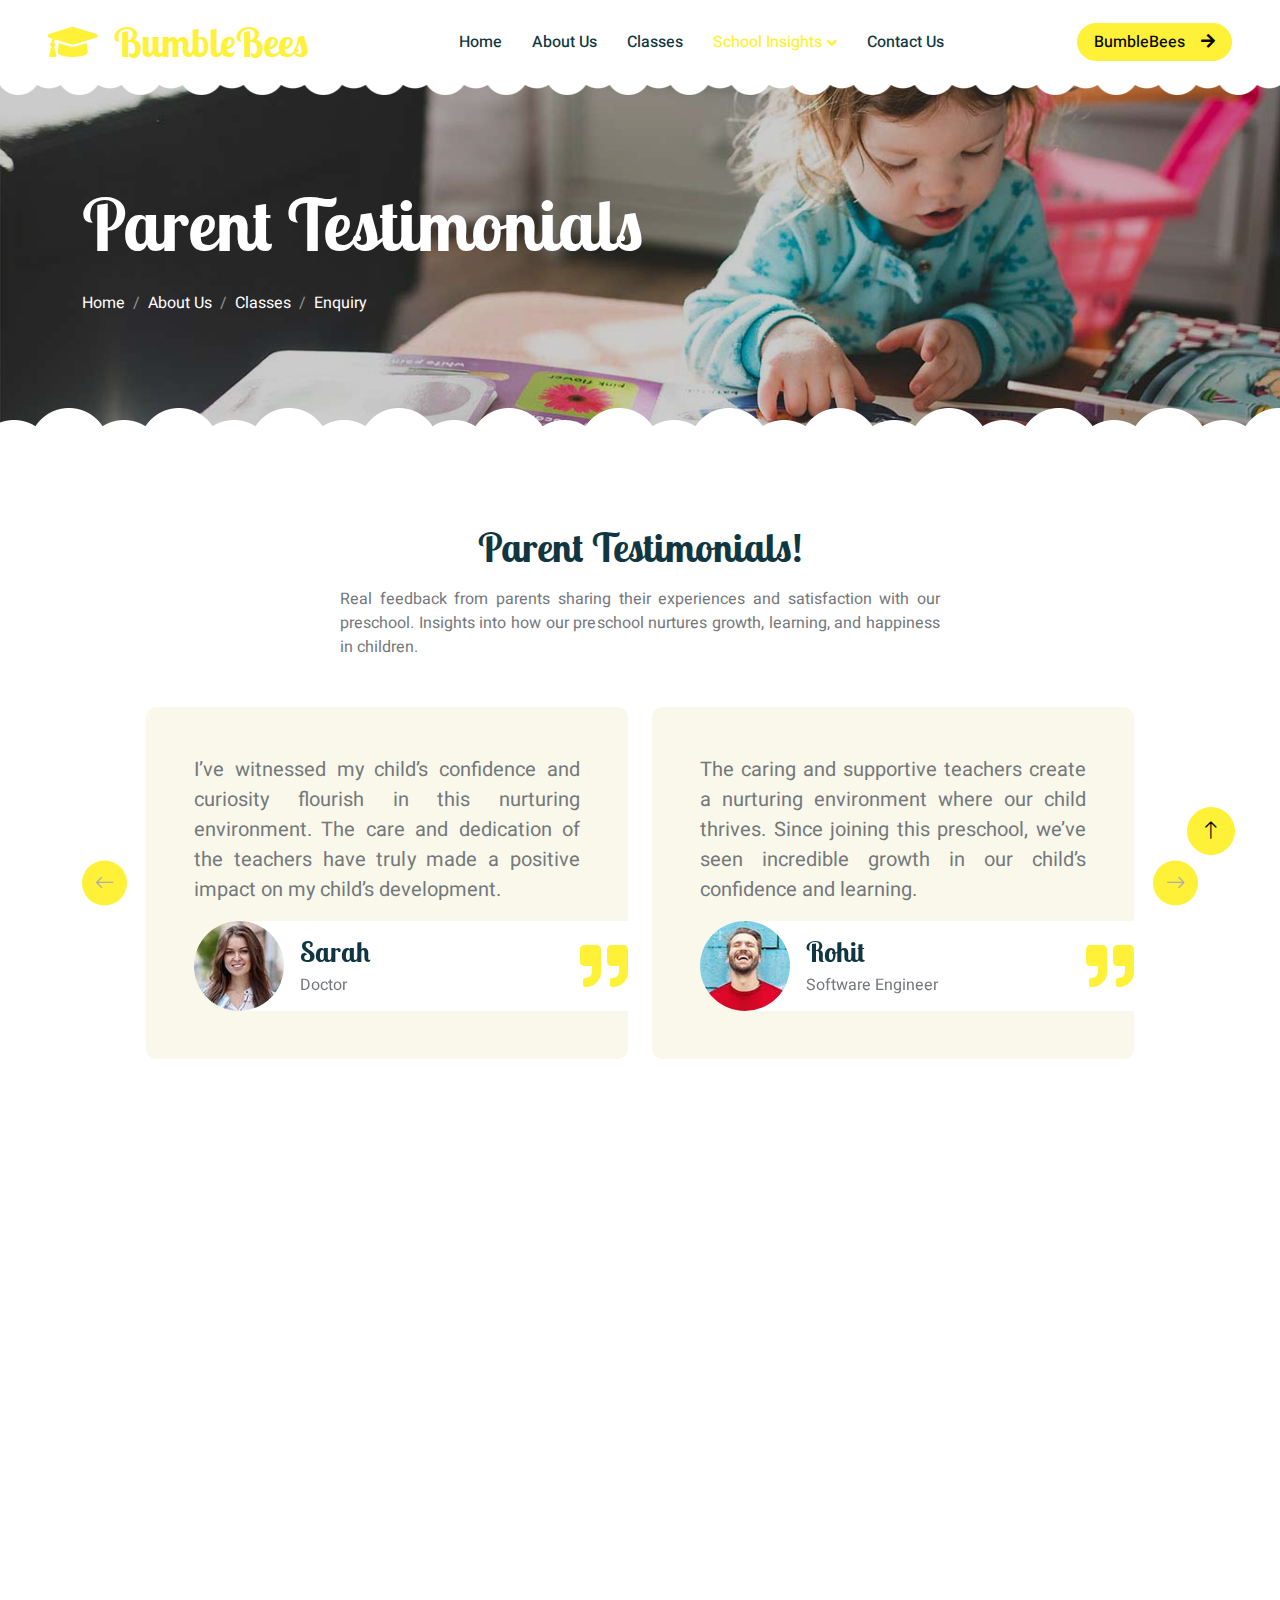
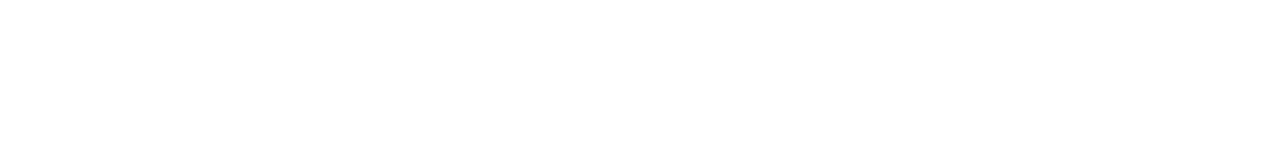
<file: testimonial.html>
<!DOCTYPE html>
<html lang="en">

<head>
    <meta charset="utf-8">
    <title>BumbleBees - Preschool Website Template</title>
    <meta content="width=device-width, initial-scale=1.0" name="viewport">
    <meta content="" name="keywords">
    <meta content="" name="description">

    <!-- Favicon -->
    <link href="img/favicon.ico" rel="icon">

    <!-- Google Web Fonts -->
    <link rel="preconnect" href="https://fonts.googleapis.com">
    <link rel="preconnect" href="https://fonts.gstatic.com" crossorigin>
    <link href="https://fonts.googleapis.com/css2?family=Heebo:wght@400;500;600&family=Inter:wght@600&family=Lobster+Two:wght@700&display=swap" rel="stylesheet">
    
    <!-- Icon Font Stylesheet -->
    <link href="https://cdnjs.cloudflare.com/ajax/libs/font-awesome/5.10.0/css/all.min.css" rel="stylesheet">
    <link href="https://cdn.jsdelivr.net/npm/bootstrap-icons@1.4.1/font/bootstrap-icons.css" rel="stylesheet">

    <!-- Libraries Stylesheet -->
    <link href="lib/animate/animate.min.css" rel="stylesheet">
    <link href="lib/owlcarousel/assets/owl.carousel.min.css" rel="stylesheet">

    <!-- Customized Bootstrap Stylesheet -->
    <link href="css/bootstrap.min.css" rel="stylesheet">

    <!-- Template Stylesheet -->
    <link href="css/style.css" rel="stylesheet">
</head>

<body>
    <div class="container-xxl bg-white p-0">
        <!-- Spinner Start -->
        <div id="spinner" class="show bg-white position-fixed translate-middle w-100 vh-100 top-50 start-50 d-flex align-items-center justify-content-center">
            <div class="spinner-border text-primary" style="width: 3rem; height: 3rem;" role="status">
                <span class="sr-only">Loading...</span>
            </div>
        </div>
        <!-- Spinner End -->


        <!-- Navbar Start -->
        <nav class="navbar navbar-expand-lg bg-white navbar-light sticky-top px-4 px-lg-5 py-lg-0">
            <a href="index.html" class="navbar-brand">
                <h1 class="m-0 text-primary"><i class="fa fa-graduation-cap me-3"></i>BumbleBees</h1>
            </a>
            <button type="button" class="navbar-toggler" data-bs-toggle="collapse" data-bs-target="#navbarCollapse">
                <span class="navbar-toggler-icon"></span>
            </button>
            <div class="collapse navbar-collapse" id="navbarCollapse">
                <div class="navbar-nav mx-auto">
                    <a href="index.html" class="nav-item nav-link">Home</a>
                    <a href="about.html" class="nav-item nav-link">About Us</a>
                    <a href="classes.html" class="nav-item nav-link">Classes</a>
                    <div class="nav-item dropdown">
                        <a href="#" class="nav-link dropdown-toggle active" data-bs-toggle="dropdown">School Insights</a>
                        <div class="dropdown-menu rounded-0 rounded-bottom border-0 shadow-sm m-0">
                            <a href="facility.html" class="dropdown-item">School Facilities</a>
                            <a href="team.html" class="dropdown-item">Our dedicated Educators</a>
                            <a href="call-to-action.html" class="dropdown-item">Become a Teacher</a>
                            <a href="appointment.html" class="dropdown-item">Make an Appointment</a>
                            <a href="testimonial.html" class="dropdown-item active">Parent Testimonials</a>
                        </div>
                    </div>
                    <a href="contact.html" class="nav-item nav-link">Contact Us</a>
                </div>
                <a href="appointment.html
                " class="btn btn-primary rounded-pill px-3 d-none d-lg-block">BumbleBees<i class="fa fa-arrow-right ms-3"></i></a>
            </div>
        </nav>
        <!-- Navbar End -->


        <!-- Page Header End -->
        <div class="container-xxl py-5 page-header position-relative mb-5">
            <div class="container py-5">
                <h1 class="display-2 text-white animated slideInDown mb-4">Parent Testimonials</h1>
                <nav aria-label="breadcrumb animated slideInDown">
                    <ol class="breadcrumb">
                        <li class="breadcrumb-item"><a href="index.html">Home</a></li>
                        <li class="breadcrumb-item"><a href="about.html">About Us</a></li>
                        <li class="breadcrumb-item "><a href="about.html">Classes</a></li>
                        <li class="breadcrumb-item "><a href="appointment.html">Enquiry</a></li>
                    </ol>
                </nav>
            </div>
        </div>
        <!-- Page Header End -->


        <!-- Testimonial Start -->
        <div class="container-xxl py-5">
            <div class="container">
                <div class="text-center mx-auto mb-5 wow fadeInUp" data-wow-delay="0.1s" style="max-width: 600px;">
                    <h1 class="mb-3 center-text">Parent Testimonials!</h1>
                    <p>Real feedback from parents sharing their experiences and satisfaction with our preschool. Insights into how our preschool nurtures growth, learning, and happiness in children.
                   </p>
                </div>
                <div class="owl-carousel testimonial-carousel wow fadeInUp" data-wow-delay="0.1s">
                    <div class="testimonial-item bg-light rounded p-5">
                        <p class="fs-5">I’ve witnessed my child’s confidence and curiosity flourish in this nurturing environment.
                            The care and dedication of the teachers have truly made a positive impact on my child’s development.</p>
                        <div class="d-flex align-items-center bg-white me-n5" style="border-radius: 50px 0 0 50px;">
                            <img class="img-fluid flex-shrink-0 rounded-circle" src="img/testimonial-1.jpg" style="width: 90px; height: 90px;">
                            <div class="ps-3">
                                <h3 class="mb-1">Sarah</h3>
                                <span>Doctor</span>
                            </div>
                            <i class="fa fa-quote-right fa-3x text-primary ms-auto d-none d-sm-flex"></i>
                        </div>
                    </div>
                    <div class="testimonial-item bg-light rounded p-5">
                        <p class="fs-5">The caring and supportive teachers create a nurturing environment where our child thrives.
                            Since joining this preschool, we’ve seen incredible growth in our child’s confidence and learning.</p>
                        <div class="d-flex align-items-center bg-white me-n5" style="border-radius: 50px 0 0 50px;">
                            <img class="img-fluid flex-shrink-0 rounded-circle" src="img/testimonial-2.jpg" style="width: 90px; height: 90px;">
                            <div class="ps-3">
                                <h3 class="mb-1">Rohit</h3>
                                <span>Software Engineer</span>
                            </div>
                            <i class="fa fa-quote-right fa-3x text-primary ms-auto d-none d-sm-flex"></i>
                        </div>
                    </div>
                    <div class="testimonial-item bg-light rounded p-5">
                        <p class="fs-5">The vibrant ambience makes my child feel at home every day.Engaging teaching methods have sparked my child’s love for learning.
                            The daycare provides a safe and nurturing environment for my little one.</p>
                        <div class="d-flex align-items-center bg-white me-n5" style="border-radius: 50px 0 0 50px;">
                            <img class="img-fluid flex-shrink-0 rounded-circle" src="img/testimonial-3.jpg" style="width: 90px; height: 90px;">
                            <div class="ps-3">
                                <h3 class="mb-1">Shukla</h3>
                                <span>Mechanical Engineer</span>
                            </div>
                            <i class="fa fa-quote-right fa-3x text-primary ms-auto d-none d-sm-flex"></i>
                        </div>
                    </div>
                </div>
            </div>
        </div>
        <!-- Testimonial End -->


        <!-- Footer Start -->
        <div class="container-fluid bg-dark text-white-50 footer pt-5 mt-5 wow fadeIn" data-wow-delay="0.1s">
            <div class="container py-5">
                <div class="row g-5">
                    <div class="col-lg-3 col-md-6">
                        <h3 class="text-white mb-4">Get In Touch</h3>
                        <p class="mb-2"><i class="fa fa-map-marker-alt me-3"></i>#123 Street</p>
                        <p class="mb-2"><i class="fa fa-map-marker-alt me-3"></i>Bangalore</p>
                        <p class="mb-2"><i class="fa fa-map-marker-alt me-3"></i>Karnataka</p>
                        <p class="mb-2"><i class="fa fa-map-pin me-3"></i>Pincode-500005</p>
                        <p class="mb-2"><i class="fa fa-phone-alt me-3"></i>9999999999</p>
                        <p class="mb-2"><i class="fa fa-envelope me-3"></i>info@bumblebees.com</p>
                        <div class="d-flex pt-2">
                            <a class="btn btn-outline-light btn-social" href=""><i class="fab fa-twitter"></i></a>
                            <a class="btn btn-outline-light btn-social" href=""><i class="fab fa-facebook-f"></i></a>
                            <a class="btn btn-outline-light btn-social" href=""><i class="fab fa-youtube"></i></a>
                            <a class="btn btn-outline-light btn-social" href=""><i class="fab fa-linkedin-in"></i></a>
                        </div>
                    </div>
                    <div class="col-lg-3 col-md-6">
                        <h3 class="text-white mb-4">Quick Links</h3>
                        <a class="btn btn-link text-white-50" href="">About Us</a>
                        <a class="btn btn-link text-white-50" href="">Contact Us</a>
                        <a class="btn btn-link text-white-50" href="">Our Services</a>
                        <a class="btn btn-link text-white-50" href="">Privacy Policy</a>
                        <a class="btn btn-link text-white-50" href="">Terms & Condition</a>
                    </div>
                    <div class="col-lg-3 col-md-6">
                        <h3 class="text-white mb-4">Photo Gallery</h3>
                        <div class="row g-2 pt-2">
                            <div class="col-4">
                                <img class="img-fluid rounded bg-light p-1" src="img/classes-1.jpg" alt="">
                            </div>
                            <div class="col-4">
                                <img class="img-fluid rounded bg-light p-1" src="img/classes-2.jpg" alt="">
                            </div>
                            <div class="col-4">
                                <img class="img-fluid rounded bg-light p-1" src="img/classes-3.jpg" alt="">
                            </div>
                            <div class="col-4">
                                <img class="img-fluid rounded bg-light p-1" src="img/classes-4.jpg" alt="">
                            </div>
                            <div class="col-4">
                                <img class="img-fluid rounded bg-light p-1" src="img/classes-5.jpg" alt="">
                            </div>
                            <div class="col-4">
                                <img class="img-fluid rounded bg-light p-1" src="img/classes-6.jpg" alt="">
                            </div>
                        </div>
                    </div>
                    <div class="col-lg-3 col-md-6">
                        <h3 class="text-white mb-4">Newsletter</h3>
                        <p>🌞 Summer Splash Party Invite 🌞

                            Join us for a day full of fun and laughter at our Summer Splash Party! Enjoy water games, creative crafts, music, and tasty treats. Bring along sunscreen, a towel, and a change of clothes, and get ready to make unforgettable summer memories!
                            
                            We can’t wait to see you there!</p>
                        <div class="position-relative mx-auto" style="max-width: 400px;">
                            <input class="form-control bg-transparent w-100 py-3 ps-4 pe-5" type="text" placeholder="Your email">
                            <button type="button" class="btn btn-primary py-2 position-absolute top-0 end-0 mt-2 me-2">SignUp</button>
                        </div>
                    </div>
                </div>
            </div>
            <div class="container">
                <div class="copyright">
                    <div class="row">
                        <div class="col-md-6 text-center text-md-start mb-3 mb-md-0">
                            &copy; <a class="border-bottom" href="#"></a>,Copyright 2024,All Right Reserved.
							
							<!--/*** This template is free as long as you keep the footer author’s credit link/attribution link/backlink. If you'd like to use the template without the footer author’s credit link/attribution link/backlink, you can purchase the Credit Removal License from "https://htmlcodex.com/credit-removal". Thank you for your support. ***/-->
							Designed By <a class="border-bottom" href="https://htmlcodex.com">BumbleBees Pvt. Ltd.</a>
                        </div>
                        <div class="col-md-6 text-center text-md-end">
                            <div class="footer-menu">
                                <a href="">Home</a>
                                <a href="">Cookies</a>
                                <a href="">Help</a>
                                <a href="">FQAs</a>
                            </div>
                        </div>
                    </div>
                </div>
            </div>
        </div>
        <!-- Footer End -->


        <!-- Back to Top -->
        <a href="#" class="btn btn-lg btn-primary btn-lg-square back-to-top"><i class="bi bi-arrow-up"></i></a>
    </div>

    <!-- JavaScript Libraries -->
    <script src="https://code.jquery.com/jquery-3.4.1.min.js"></script>
    <script src="https://cdn.jsdelivr.net/npm/bootstrap@5.0.0/dist/js/bootstrap.bundle.min.js"></script>
    <script src="lib/wow/wow.min.js"></script>
    <script src="lib/easing/easing.min.js"></script>
    <script src="lib/waypoints/waypoints.min.js"></script>
    <script src="lib/owlcarousel/owl.carousel.min.js"></script>

    <!-- Template Javascript -->
    <script src="js/main.js"></script>
</body>

</html>
</file>
<file: css/style.css>
/********** Template CSS **********/
:root {
    --primary: #fef137;
    --light: #FFF5F3;
    --dark: #103741;
}

.back-to-top {
    position: fixed;
    display: none;
    right: 45px;
    bottom: 45px;
    z-index: 99;
}

/*** Spinner ***/
#spinner {
    opacity: 0;
    visibility: hidden;
    transition: opacity .5s ease-out, visibility 0s linear .5s;
    z-index: 99999;
}

#spinner.show {
    transition: opacity .5s ease-out, visibility 0s linear 0s;
    visibility: visible;
    opacity: 1;
}


/*** Button ***/
.btn {
    font-weight: 500;
    transition: .5s;
}

.btn.btn-primary {
    color: #0a0a0a;
}

.btn-square {
    width: 38px;
    height: 38px;
}

.btn-sm-square {
    width: 32px;
    height: 32px;
}

.btn-lg-square {
    width: 48px;
    height: 48px;
}

.btn-square,
.btn-sm-square,
.btn-lg-square {
    padding: 0;
    display: flex;
    align-items: center;
    justify-content: center;
    font-weight: normal;
    border-radius: 50px;
}


/*** Heading ***/
h1,
h2,
h3,
h4,
.h1,
.h2,
.h3,
.h4,
.display-1,
.display-2,
.display-3,
.display-4,
.display-5,
.display-6 {
    font-family: 'Lobster Two', cursive;
    font-weight: 700;
}

h5,
h6,
.h5,
.h6 {
    font-weight: 600;
}

.font-secondary {
    font-family: 'Lobster Two', cursive;
}


/*** Navbar ***/
.navbar .navbar-nav .nav-link {
    padding: 30px 15px;
    color: var(--dark);
    font-weight: 500;
    outline: none;
}

.navbar .navbar-nav .nav-link:hover,
.navbar .navbar-nav .nav-link.active {
    color: var(--primary);
}

.navbar.sticky-top {
    top: -100px;
    transition: .5s;
}

.navbar .dropdown-toggle::after {
    border: none;
    content: "\f107";
    font-family: "Font Awesome 5 Free";
    font-weight: 900;
    vertical-align: middle;
    margin-left: 5px;
    transition: .5s;
}

.navbar .dropdown-toggle[aria-expanded=true]::after {
    transform: rotate(-180deg);
}

@media (max-width: 991.98px) {
    .navbar .navbar-nav .nav-link  {
        margin-right: 0;
        padding: 10px 0;
    }

    .navbar .navbar-nav {
        margin-top: 15px;
        border-top: 1px solid #EEEEEE;
    }
}

@media (min-width: 992px) {
    .navbar .nav-item .dropdown-menu {
        display: block;
        top: calc(100% - 15px);
        margin-top: 0;
        opacity: 0;
        visibility: hidden;
        transition: .5s;
        
    }

    .navbar .nav-item:hover .dropdown-menu {
        top: 100%;
        visibility: visible;
        transition: .5s;
        opacity: 1;
    }
}


/*** Header ***/
.header-carousel::before,
.header-carousel::after,
.page-header::before,
.page-header::after {
    position: absolute;
    content: "";
    width: 100%;
    height: 10px;
    top: 0;
    left: 0;
    background: url(../img/bg-header-top.png) center center repeat-x;
    z-index: 1;
}

.header-carousel::after,
.page-header::after {
    height: 19px;
    top: auto;
    bottom: 0;
    background: url(../img/bg-header-bottom.png) center center repeat-x;
}

@media (max-width: 768px) {
    .header-carousel .owl-carousel-item {
        position: relative;
        min-height: 500px;
    }
    
    .header-carousel .owl-carousel-item img {
        position: absolute;
        width: 100%;
        height: 100%;
        object-fit: cover;
    }

    .header-carousel .owl-carousel-item p {
        font-size: 16px !important;
        font-weight: 400 !important;
    }

    .header-carousel .owl-carousel-item h1 {
        font-size: 30px;
        font-weight: 600;
    }
}

.header-carousel .owl-nav {
    position: absolute;
    top: 50%;
    right: 8%;
    transform: translateY(-50%);
    display: flex;
    flex-direction: column;
}

.header-carousel .owl-nav .owl-prev,
.header-carousel .owl-nav .owl-next {
    margin: 7px 0;
    width: 45px;
    height: 45px;
    display: flex;
    align-items: center;
    justify-content: center;
    color: #FFFFFF;
    background: transparent;
    border: 1px solid #FFFFFF;
    border-radius: 45px;
    font-size: 22px;
    transition: .5s;
}
p
{
    text-align: justify;
  text-justify: inter-word;
}

.header-carousel .owl-nav .owl-prev:hover,
.header-carousel .owl-nav .owl-next:hover {
    background: var(--primary);
    border-color: var(--primary);
}

.page-header {
    background: linear-gradient(rgba(0, 0, 0, .2), rgba(0, 0, 0, .2)), url(../img/carousel-1.jpg) center center no-repeat;
    background-size: cover;
}

.breadcrumb-item + .breadcrumb-item::before {
    color: rgba(255, 255, 255, .5);
}


/*** Facility ***/
.facility-item .facility-icon {
    position: relative;
    margin: 0 auto;
    width: 100px;
    height: 100px;
    border-radius: 100px;
    display: flex;
    align-items: center;
    justify-content: center;
}

.facility-item .facility-icon::before {
    position: absolute;
    content: "";
    width: 100%;
    height: 100%;
    top: 0;
    left: 0;
    background: rgba(255, 255, 255, .9);
    transition: .5s;
    z-index: 1;
}

.facility-item .facility-icon span {
    position: absolute;
    content: "";
    width: 15px;
    height: 30px;
    top: 0;
    left: 0;
    border-radius: 50%;
}

.facility-item .facility-icon span:last-child {
    left: auto;
    right: 0;
}

.facility-item .facility-icon i {
    position: relative;
    z-index: 2;
}

.facility-item .facility-text {
    position: relative;
    min-height: 250px;
    padding: 30px;
    border-radius: 100%;
    display: flex;
    text-align: center;
    justify-content: center;
    flex-direction: column;
}

.facility-item .facility-text::before {
    position: absolute;
    content: "";
    width: 100%;
    height: 100%;
    top: 0;
    left: 0;
    background: rgba(255, 255, 255, .9);
    transition: .5s;
    z-index: 1;
}

.facility-item .facility-text * {
    position: relative;
    z-index: 2;
}

.facility-item:hover .facility-icon::before,
.facility-item:hover .facility-text::before {
    background: transparent;
}

.facility-item * {
    transition: .5s;
}

.facility-item:hover * {
    color: #FFFFFF !important;
}
 
.center-text
{
    display: flex;
    justify-content: center;
}


/*** About ***/
.about-img img {
    transition: .5s;
}

.about-img img:hover {
    background: var(--primary) !important;
}


/*** Classes ***/
.classes-item {
    transition: .5s;
}

.classes-item:hover {
    margin-top: -10px;
}


/*** Team ***/
.team-item .team-text {
    position: absolute;
    width: 250px;
    height: 250px;
    bottom: 0;
    right: 0;
    display: flex;
    align-items: center;
    justify-content: center;
    flex-direction: column;
    background: #FFFFFF;
    border: 17px solid var(--light);
    border-radius: 250px;
    transition: .5s;
}

.team-item:hover .team-text {
    border-color: var(--primary);
}


/*** Testimonial ***/
.testimonial-carousel {
    padding-left: 1.5rem;
    padding-right: 1.5rem;
}

@media (min-width: 576px) {
    .testimonial-carousel {
        padding-left: 4rem;
        padding-right: 4rem;
    }
}

.testimonial-carousel .testimonial-item .border {
    border: 1px dashed rgba(0, 185, 142, .3) !important;
}

.testimonial-carousel .owl-nav {
    position: absolute;
    width: 100%;
    height: 45px;
    top: 50%;
    left: 0;
    transform: translateY(-50%);
    display: flex;
    justify-content: space-between;
    z-index: 1;
}

.testimonial-carousel .owl-nav .owl-prev,
.testimonial-carousel .owl-nav .owl-next {
    position: relative;
    width: 45px;
    height: 45px;
    display: flex;
    align-items: center;
    justify-content: center;
    color: #b1adad;
    background: var(--primary);
    border-radius: 45px;
    font-size: 20px;
    transition: .5s;
}

.testimonial-carousel .owl-nav .owl-prev:hover,
.testimonial-carousel .owl-nav .owl-next:hover {
    background: var(--dark);
}


/*** Footer ***/
.footer .btn.btn-social {
    margin-right: 5px;
    width: 45px;
    height: 45px;
    display: flex;
    align-items: center;
    justify-content: center;
    color: #FFFFFF;
    border: 1px solid rgba(255,255,255,0.5);
    border-radius: 45px;
    transition: .3s;
}

.footer .btn.btn-social:hover {
    border-color: var(--primary);
    background: var(--primary);
}

.footer .btn.btn-link {
    display: block;
    margin-bottom: 5px;
    padding: 0;
    text-align: left;
    font-size: 16px;
    font-weight: normal;
    text-transform: capitalize;
    transition: .3s;
}

.footer .btn.btn-link::before {
    position: relative;
    content: "\f105";
    font-family: "Font Awesome 5 Free";
    font-weight: 900;
    margin-right: 10px;
}

.footer .btn.btn-link:hover {
    color: var(--primary) !important;
    letter-spacing: 1px;
    box-shadow: none;
}

.footer .form-control {
    border-color: rgba(255,255,255,0.5);
}

.footer .copyright {
    padding: 25px 0;
    font-size: 15px;
    border-top: 1px solid rgba(256, 256, 256, .1);
}

.footer .copyright a {
    color: #FFFFFF;
}

.footer .footer-menu a {
    margin-right: 15px;
    padding-right: 15px;
    border-right: 1px solid rgba(255, 255, 255, .1);
}

.footer .copyright a:hover,
.footer .footer-menu a:hover {
    color: var(--primary) !important;
}

.footer .footer-menu a:last-child {
    margin-right: 0;
    padding-right: 0;
    border-right: none;
}
</file>
